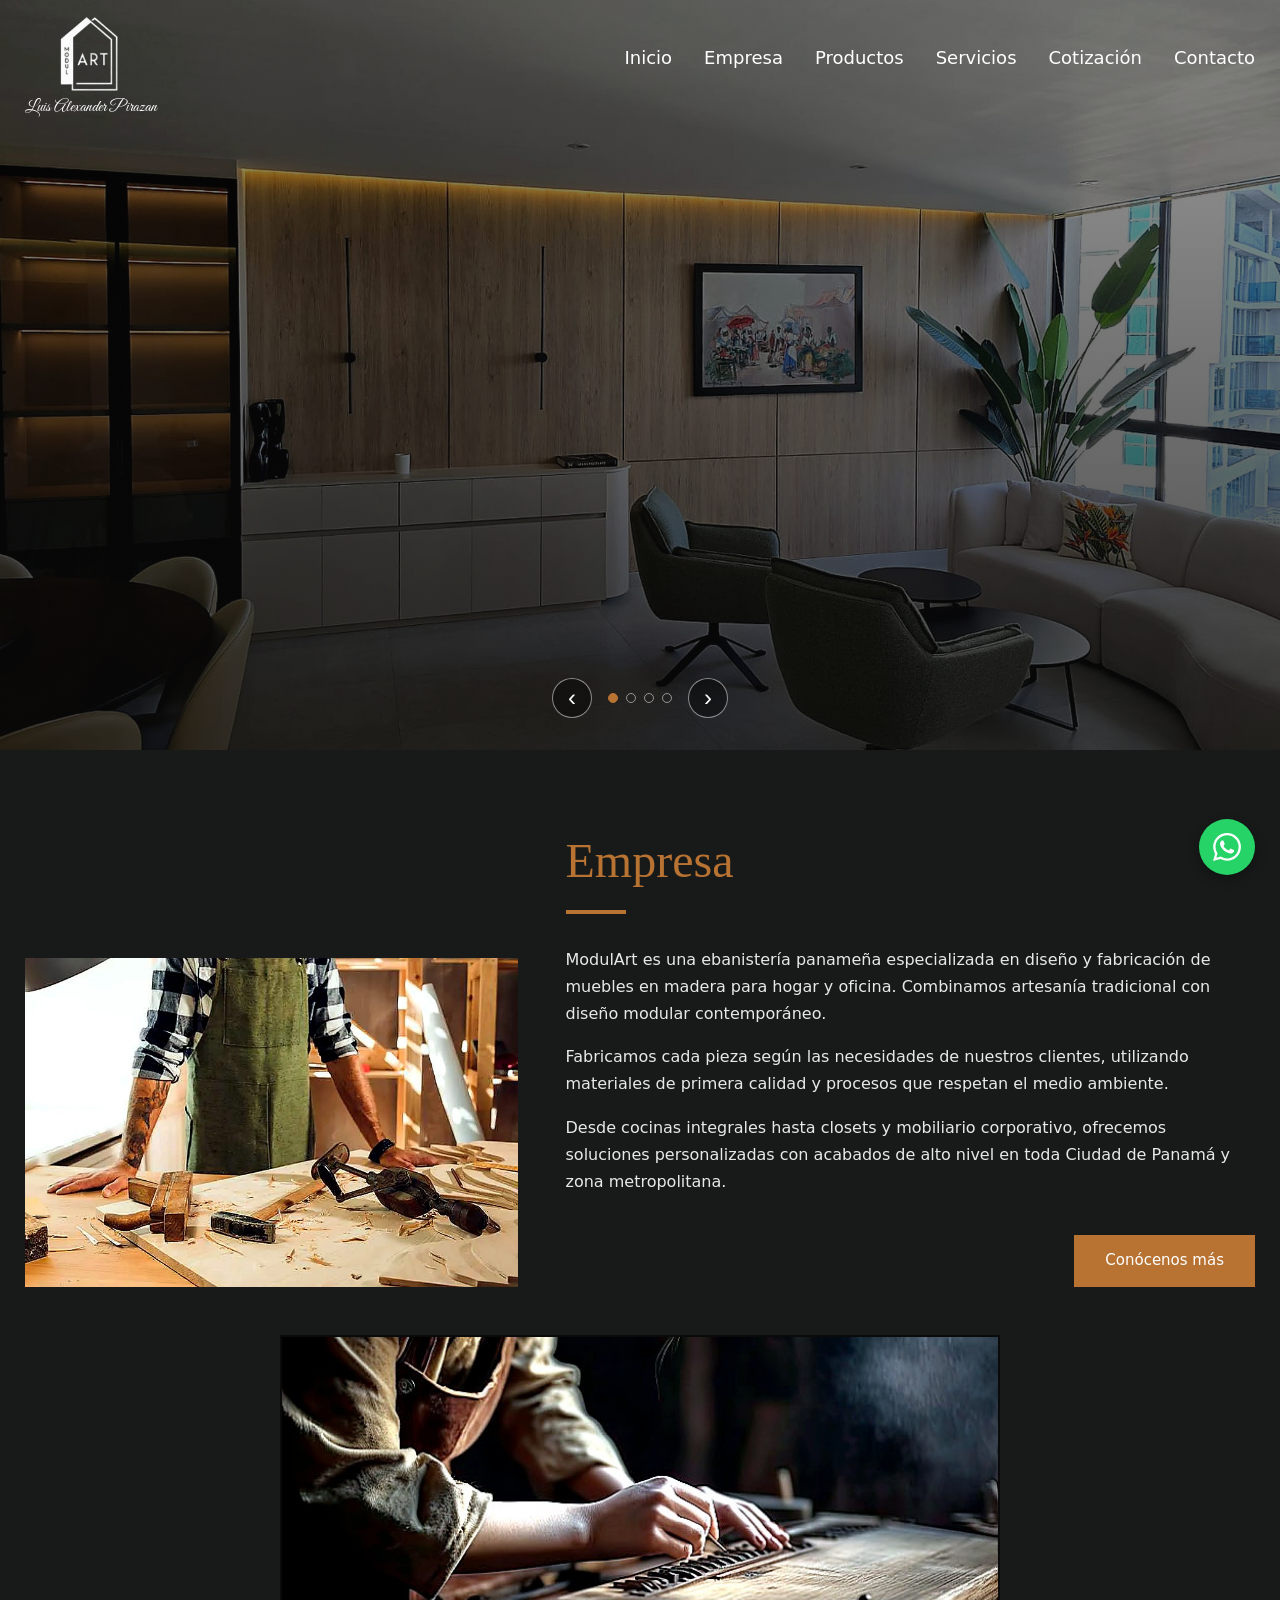
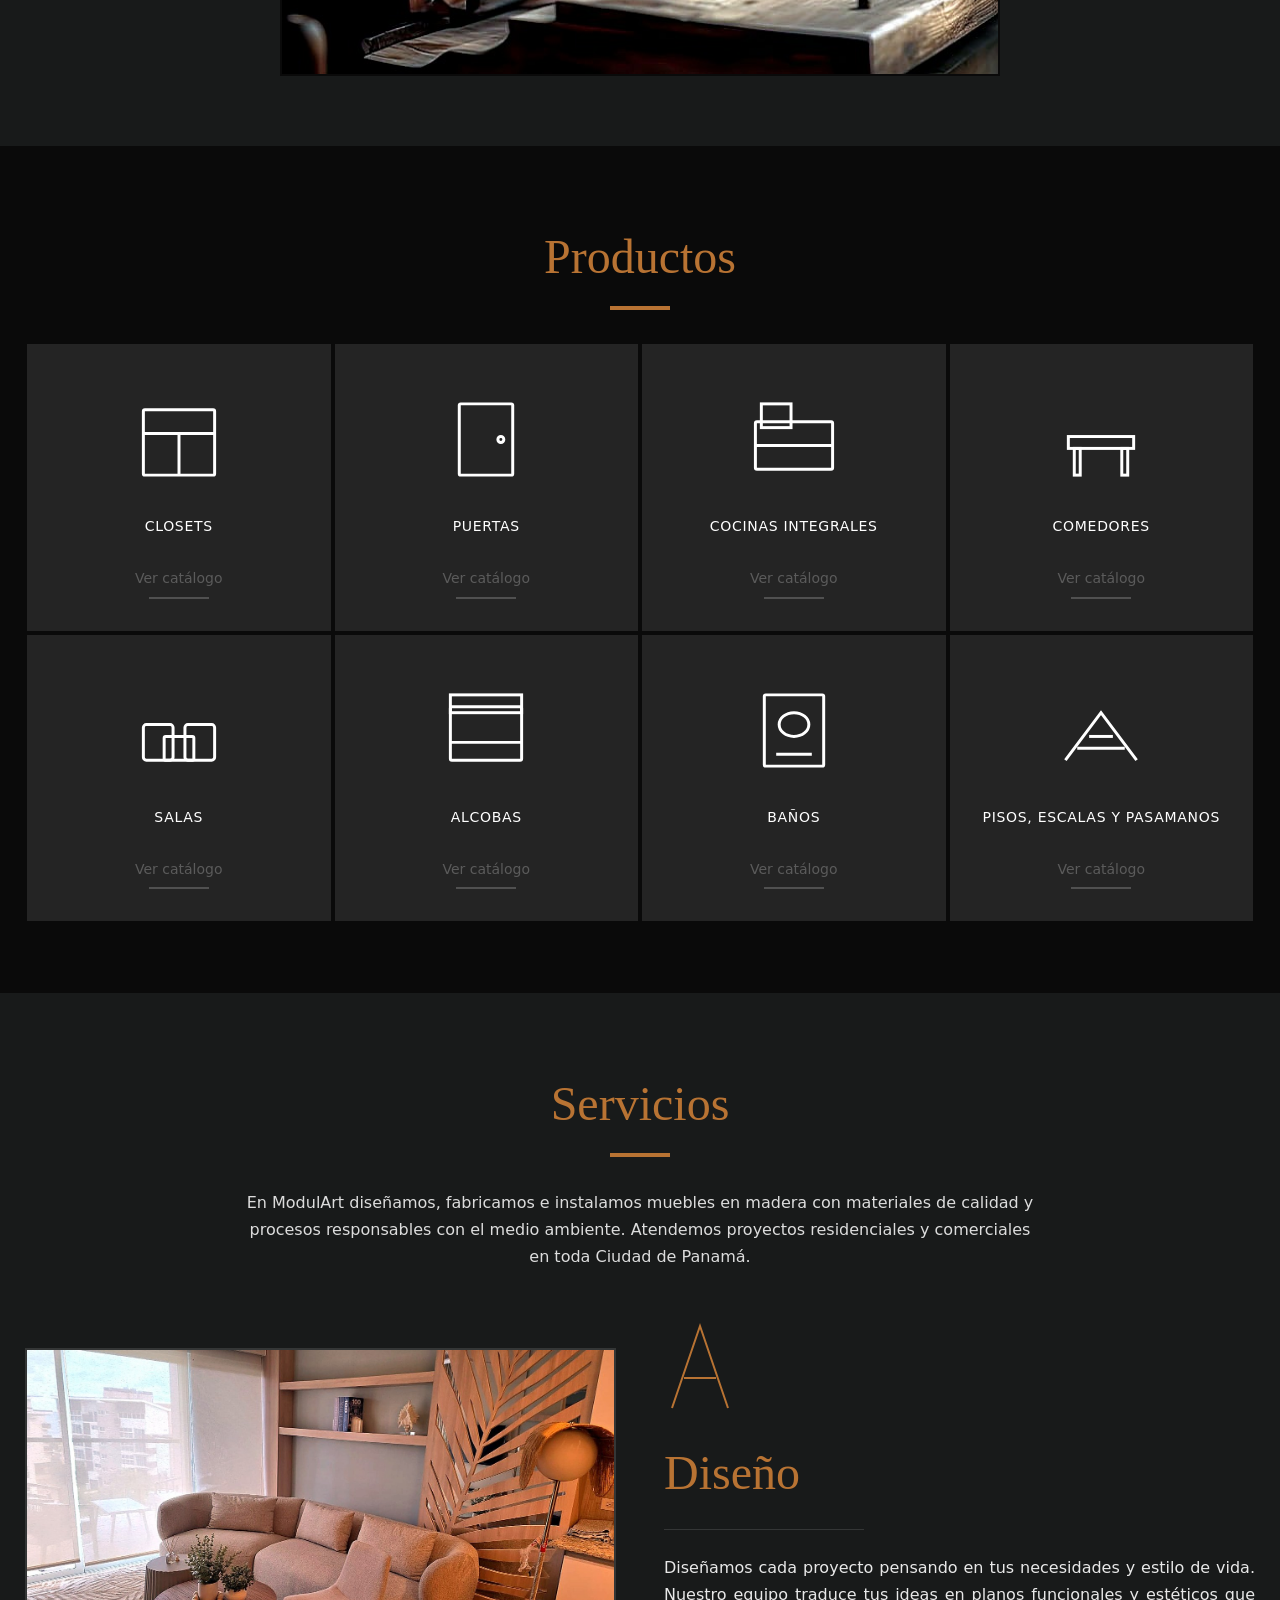
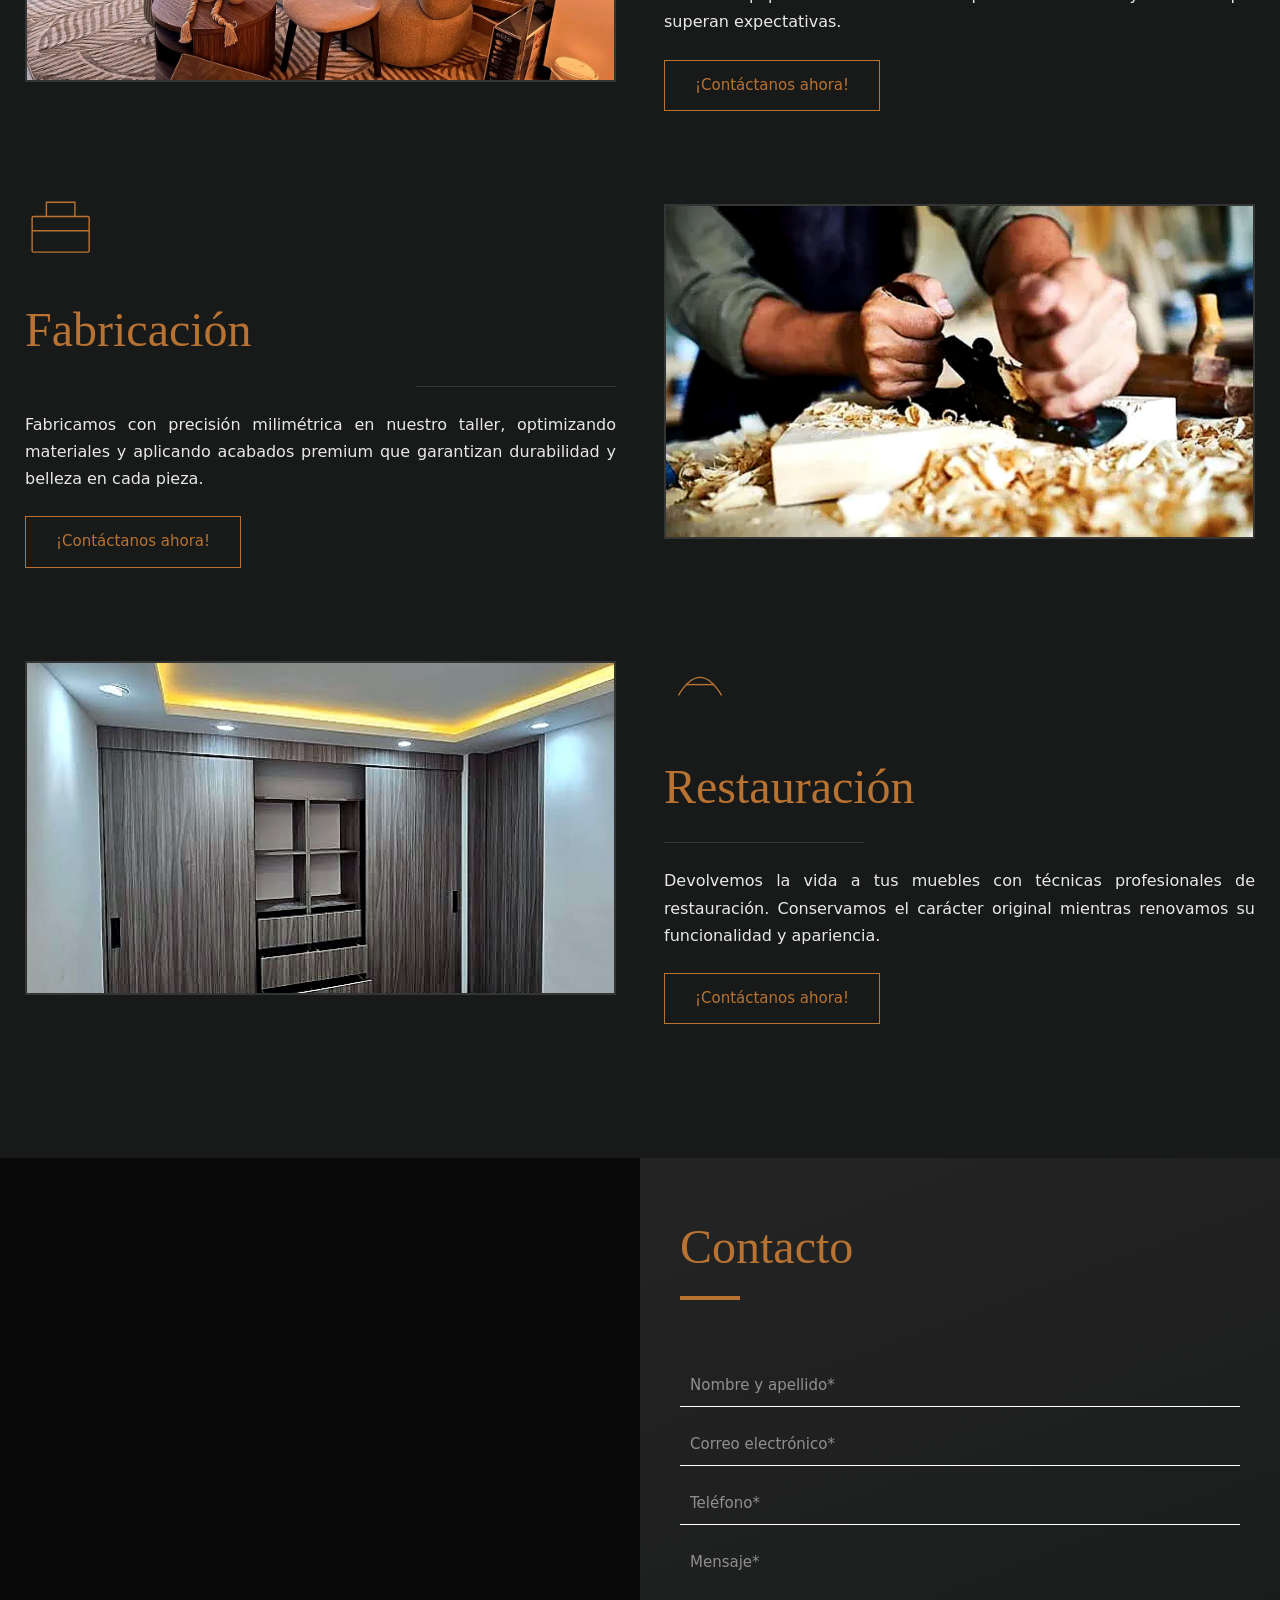
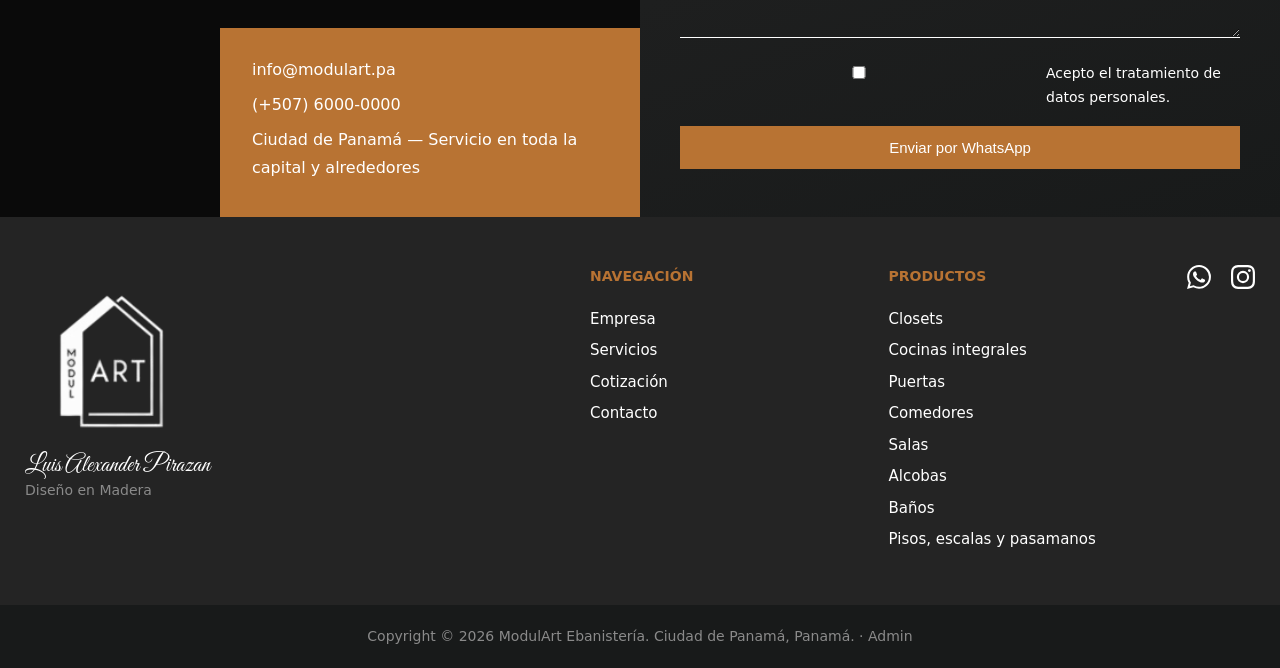
<file: index.html>
<!DOCTYPE html>
<html lang="es">
<head>
  <meta charset="UTF-8">
  <meta name="viewport" content="width=device-width, initial-scale=1.0, viewport-fit=cover">
  <meta name="description" content="ModulArt — Ebanistería y diseño en madera en Ciudad de Panamá. Cocinas, closets, muebles a medida. Servicio en toda la ciudad y alrededores.">
  <meta name="robots" content="index, follow">
  <meta property="og:title" content="ModulArt | Diseño en Madera — Panamá">
  <meta property="og:description" content="Ebanistería de alta calidad en Panamá. Diseño, fabricación e instalación de muebles en madera.">
  <meta property="og:type" content="website">
  <meta property="og:locale" content="es_PA">
  <meta property="og:url" content="https://modulart-yeqc.vercel.app/">
  <meta property="og:image" content="https://modulart-yeqc.vercel.app/public/images/og-image.png">
  <meta property="og:image:width" content="1200">
  <meta property="og:image:height" content="630">
  <meta property="og:image:alt" content="ModulArt — Diseño en Madera, ebanistería en Panamá">
  <meta name="twitter:card" content="summary_large_image">
  <meta name="twitter:title" content="ModulArt | Diseño en Madera — Panamá">
  <meta name="twitter:description" content="Ebanistería de alta calidad en Panamá. Diseño, fabricación e instalación de muebles en madera.">
  <meta name="twitter:image" content="https://modulart-yeqc.vercel.app/public/images/og-image.png">
  <title>ModulArt | Diseño en Madera — Ebanistería en Panamá</title>
  <link rel="icon" href="/public/images/logo.png" type="image/png">
  <link rel="preload" as="image" href="/public/images/hero/slide-1.jpg" fetchpriority="high">
  <link rel="stylesheet" href="/css/styles.css">
  <script type="application/ld+json">
  {
    "@context": "https://schema.org",
    "@type": "LocalBusiness",
    "name": "ModulArt",
    "description": "Ebanistería y diseño en madera en Ciudad de Panamá",
    "url": "https://modulart.pa",
    "image": "/public/images/logo.png",
    "address": {
      "@type": "PostalAddress",
      "addressLocality": "Ciudad de Panamá",
      "addressCountry": "PA"
    },
    "areaServed": "Ciudad de Panamá y alrededores",
    "priceRange": "$$"
  }
  </script>
</head>
<body>
  <a class="skip-link" href="#contenido">Ir al contenido</a>

  <header class="header" id="header">
    <div class="container header__inner">
      <a href="#" class="header__logo" aria-label="ModulArt inicio">
        <img src="/public/images/logo.png" alt="ModulArt — Diseño en Madera" width="140" height="140" decoding="async">
        <span class="logo-signature">Luis Alexander Pirazan</span>
      </a>
      <button class="header__toggle" id="menu-toggle" aria-label="Abrir menú" aria-expanded="false">
        <span></span><span></span><span></span>
      </button>
      <nav class="header__nav" id="main-nav" aria-label="Navegación principal">
        <ul>
          <li><a href="/">Inicio</a></li>
          <li><a href="#empresa">Empresa</a></li>
          <li><a href="#productos">Productos</a></li>
          <li><a href="#servicios">Servicios</a></li>
          <li><a href="/cotizacion">Cotización</a></li>
          <li><a href="#contacto">Contacto</a></li>
        </ul>
      </nav>
    </div>
  </header>

  <div class="nav-backdrop" id="nav-backdrop" aria-hidden="true"></div>

  <main id="contenido">
    <!-- Hero Slider -->
    <section class="hero" aria-label="Galería principal">
      <div class="hero__slider" id="hero-slider">
        <div class="hero__slide hero__slide--active">
          <img
            src="/public/images/hero/slide-1.jpg"
            alt="Sala moderna con panel de madera y aparador curvo"
            width="2400" height="1350"
            fetchpriority="high"
            decoding="async"
            sizes="100vw">
        </div>
        <div class="hero__slide">
          <img
            src="/public/images/hero/slide-2.jpg"
            alt="Sala moderna con estantería de madera e iluminación LED"
            width="2400" height="1350"
            loading="lazy"
            decoding="async"
            sizes="100vw">
        </div>
        <div class="hero__slide">
          <img
            src="/public/images/hero/slide-3.jpg"
            alt="Sala y cocina integradas con techo en listones de madera"
            width="2400" height="1350"
            loading="lazy"
            decoding="async"
            sizes="100vw">
        </div>
        <div class="hero__slide">
          <img
            src="/public/images/hero/slide-4.jpg"
            alt="Sala minimalista con panel de madera y mueble TV flotante"
            width="2400" height="1350"
            loading="lazy"
            decoding="async"
            sizes="100vw">
        </div>
      </div>
      <div class="hero__overlay"></div>
      <div class="hero__controls" aria-label="Controles del carrusel">
        <button class="hero__arrow hero__arrow--prev" id="hero-prev" aria-label="Anterior">&#8249;</button>
        <div class="hero__dots" id="hero-dots" role="tablist"></div>
        <button class="hero__arrow hero__arrow--next" id="hero-next" aria-label="Siguiente">&#8250;</button>
      </div>
    </section>

    <!-- Empresa -->
    <section class="section" id="empresa">
      <div class="container">
        <div class="section__grid section__grid--empresa">
          <div class="section__media">
            <img
              src="/public/images/empresa/ebanisteria-taller.jpg?v=3"
              alt="Ebanistería artesanal en taller ModulArt"
              width="1200" height="800"
              loading="lazy"
              decoding="async">
          </div>
          <div class="section__text">
            <h2>Empresa</h2>
            <div class="section__divider"></div>
            <p>ModulArt es una ebanistería panameña especializada en diseño y fabricación de muebles en madera para hogar y oficina. Combinamos artesanía tradicional con diseño modular contemporáneo.</p>
            <p>Fabricamos cada pieza según las necesidades de nuestros clientes, utilizando materiales de primera calidad y procesos que respetan el medio ambiente.</p>
            <p>Desde cocinas integrales hasta closets y mobiliario corporativo, ofrecemos soluciones personalizadas con acabados de alto nivel en toda Ciudad de Panamá y zona metropolitana.</p>
            <a href="#contacto" class="btn btn--primary">Conócenos más</a>
          </div>
        </div>
        <div class="section__secondary-img">
          <img
            src="/public/images/empresa/ebanisteria-artesanos.jpg?v=3"
            alt="Artesanos trabajando madera a mano en ModulArt"
            width="1400" height="660"
            loading="lazy"
            decoding="async">
        </div>
      </div>
    </section>

    <!-- Productos -->
    <section class="section section--dark" id="productos">
      <div class="container">
        <h2 class="section__title-center">Productos</h2>
        <div class="section__divider section__divider--center"></div>
        <div class="products-grid" id="products-grid">
          <a href="/productos/closets/" class="product-card">
            <div class="product-card__icon" aria-hidden="true">
              <svg viewBox="0 0 64 64" fill="none" stroke="currentColor" stroke-width="2"><rect x="8" y="12" width="48" height="44" rx="1"/><line x1="8" y1="28" x2="56" y2="28"/><line x1="32" y1="28" x2="32" y2="56"/></svg>
            </div>
            <h3>Closets</h3>
            <span class="product-card__link">Ver catálogo</span>
          </a>
          <a href="/productos/puertas/" class="product-card">
            <div class="product-card__icon" aria-hidden="true">
              <svg viewBox="0 0 64 64" fill="none" stroke="currentColor" stroke-width="2"><rect x="14" y="8" width="36" height="48" rx="1"/><circle cx="42" cy="32" r="2"/></svg>
            </div>
            <h3>Puertas</h3>
            <span class="product-card__link">Ver catálogo</span>
          </a>
          <a href="/productos/cocinas-integrales/" class="product-card">
            <div class="product-card__icon" aria-hidden="true">
              <svg viewBox="0 0 64 64" fill="none" stroke="currentColor" stroke-width="2"><rect x="6" y="20" width="52" height="32" rx="1"/><rect x="10" y="8" width="20" height="16"/><line x1="6" y1="36" x2="58" y2="36"/></svg>
            </div>
            <h3>Cocinas integrales</h3>
            <span class="product-card__link">Ver catálogo</span>
          </a>
          <a href="/productos/comedores/" class="product-card">
            <div class="product-card__icon" aria-hidden="true">
              <svg viewBox="0 0 64 64" fill="none" stroke="currentColor" stroke-width="2"><rect x="10" y="30" width="44" height="8"/><rect x="14" y="38" width="4" height="18"/><rect x="46" y="38" width="4" height="18"/></svg>
            </div>
            <h3>Comedores</h3>
            <span class="product-card__link">Ver catálogo</span>
          </a>
          <a href="/productos/salas/" class="product-card">
            <div class="product-card__icon" aria-hidden="true">
              <svg viewBox="0 0 64 64" fill="none" stroke="currentColor" stroke-width="2"><rect x="8" y="28" width="20" height="24" rx="2"/><rect x="36" y="28" width="20" height="24" rx="2"/><rect x="22" y="36" width="20" height="16" rx="1"/></svg>
            </div>
            <h3>Salas</h3>
            <span class="product-card__link">Ver catálogo</span>
          </a>
          <a href="/productos/alcobas/" class="product-card">
            <div class="product-card__icon" aria-hidden="true">
              <svg viewBox="0 0 64 64" fill="none" stroke="currentColor" stroke-width="2"><rect x="8" y="16" width="48" height="36" rx="1"/><rect x="8" y="8" width="48" height="12"/><line x1="8" y1="40" x2="56" y2="40"/></svg>
            </div>
            <h3>Alcobas</h3>
            <span class="product-card__link">Ver catálogo</span>
          </a>
          <a href="/productos/banos/" class="product-card">
            <div class="product-card__icon" aria-hidden="true">
              <svg viewBox="0 0 64 64" fill="none" stroke="currentColor" stroke-width="2"><rect x="12" y="8" width="40" height="48" rx="1"/><ellipse cx="32" cy="28" rx="10" ry="8"/><line x1="20" y1="48" x2="44" y2="48"/></svg>
            </div>
            <h3>Baños</h3>
            <span class="product-card__link">Ver catálogo</span>
          </a>
          <a href="/productos/pisos-escalas-pasamanos/" class="product-card">
            <div class="product-card__icon" aria-hidden="true">
              <svg viewBox="0 0 64 64" fill="none" stroke="currentColor" stroke-width="2"><path d="M8 52 L32 20 L56 52"/><line x1="16" y1="44" x2="48" y2="44"/><line x1="24" y1="36" x2="40" y2="36"/></svg>
            </div>
            <h3>Pisos, escalas y pasamanos</h3>
            <span class="product-card__link">Ver catálogo</span>
          </a>
        </div>
      </div>
    </section>

    <!-- Servicios -->
    <section class="section" id="servicios">
      <div class="container">
        <h2 class="section__title-center">Servicios</h2>
        <div class="section__divider section__divider--center"></div>
        <p class="section__intro">En ModulArt diseñamos, fabricamos e instalamos muebles en madera con materiales de calidad y procesos responsables con el medio ambiente. Atendemos proyectos residenciales y comerciales en toda Ciudad de Panamá.</p>

        <div class="service-block">
          <div class="service-block__img">
            <img src="/public/images/servicios/diseno.jpg" alt="Diseño de mobiliario en madera a medida" width="1400" height="788" loading="lazy" decoding="async">
          </div>
          <div class="service-block__content">
            <div class="service-block__icon" aria-hidden="true">
              <svg viewBox="0 0 72 98" fill="none" stroke="currentColor" stroke-width="2"><path d="M8 90 L36 8 L64 90"/><line x1="20" y1="60" x2="52" y2="60"/></svg>
            </div>
            <h2>Diseño</h2>
            <p>Diseñamos cada proyecto pensando en tus necesidades y estilo de vida. Nuestro equipo traduce tus ideas en planos funcionales y estéticos que superan expectativas.</p>
            <a href="#contacto" class="btn btn--outline">¡Contáctanos ahora!</a>
          </div>
        </div>

        <div class="service-block service-block--reverse">
          <div class="service-block__img">
            <img src="/public/images/servicios/fabricacion.jpg?v=3" alt="Fabricación artesanal con cepillo de mano en taller ModulArt" width="1400" height="788" loading="lazy" decoding="async">
          </div>
          <div class="service-block__content">
            <div class="service-block__icon" aria-hidden="true">
              <svg viewBox="0 0 101 101" fill="none" stroke="currentColor" stroke-width="2"><rect x="10" y="40" width="80" height="50" rx="2"/><path d="M30 40 L30 20 L70 20 L70 40"/><line x1="10" y1="60" x2="90" y2="60"/></svg>
            </div>
            <h2>Fabricación</h2>
            <p>Fabricamos con precisión milimétrica en nuestro taller, optimizando materiales y aplicando acabados premium que garantizan durabilidad y belleza en cada pieza.</p>
            <a href="#contacto" class="btn btn--outline">¡Contáctanos ahora!</a>
          </div>
        </div>

        <div class="service-block">
          <div class="service-block__img">
            <img src="/public/images/closets/closet-moderno-gris-corredizo.jpg" alt="Closet moderno en melamina gris con puertas corredizas" width="1400" height="788" loading="lazy" decoding="async">
          </div>
          <div class="service-block__content">
            <div class="service-block__icon" aria-hidden="true">
              <svg viewBox="0 0 100 100" fill="none" stroke="currentColor" stroke-width="2"><path d="M20 70 Q50 20 80 70"/><line x1="30" y1="55" x2="70" y2="55"/></svg>
            </div>
            <h2>Restauración</h2>
            <p>Devolvemos la vida a tus muebles con técnicas profesionales de restauración. Conservamos el carácter original mientras renovamos su funcionalidad y apariencia.</p>
            <a href="#contacto" class="btn btn--outline">¡Contáctanos ahora!</a>
          </div>
        </div>
      </div>
    </section>

    <!-- Contacto -->
    <section class="section section--contact" id="contacto">
      <div class="contact-grid">
        <div class="contact-map">
          <div class="contact-map__frame">
            <iframe
              title="Ubicación ModulArt en Ciudad de Panamá"
              src="https://www.google.com/maps/embed?pb=!1m18!1m12!1m3!1d112037.31598865428!2d-79.597095!3d8.982379!2m3!1f0!2f0!3f0!3m2!1i1024!2i768!4f13.1!3m3!1m2!1s0x8faca9a284c672c3%3A0x6f176da952ed1bc7!2sCiudad%20de%20Panam%C3%A1!5e0!3m2!1ses!2spa!4v1718120000000!5m2!1ses!2spa"
              loading="lazy"
              referrerpolicy="no-referrer-when-downgrade"
              allowfullscreen>
            </iframe>
          </div>
          <div class="contact-info-box">
            <p><a href="mailto:info@modulart.pa">info@modulart.pa</a></p>
            <p><a href="https://wa.me/50760000000">(+507) 6000-0000</a></p>
            <p><a href="https://maps.google.com/?q=Ciudad+de+Panama" target="_blank" rel="noopener noreferrer">Ciudad de Panamá — Servicio en toda la capital y alrededores</a></p>
          </div>
        </div>
        <div class="contact-form-wrap">
          <h2>Contacto</h2>
          <div class="section__divider"></div>
          <form class="contact-form" id="contact-form" novalidate>
            <div class="form-group">
              <input type="text" id="nombre" name="nombre" placeholder="Nombre y apellido*" required autocomplete="name">
            </div>
            <div class="form-group">
              <input type="email" id="email" name="email" placeholder="Correo electrónico*" required autocomplete="email">
            </div>
            <div class="form-group">
              <input type="tel" id="telefono" name="telefono" placeholder="Teléfono*" required autocomplete="tel">
            </div>
            <div class="form-group">
              <textarea id="mensaje" name="mensaje" placeholder="Mensaje*" rows="4" required></textarea>
            </div>
            <div class="form-group form-group--checkbox">
              <label>
                <input type="checkbox" name="privacidad" required>
                <span>Acepto el tratamiento de datos personales.</span>
              </label>
            </div>
            <button type="submit" class="btn btn--primary btn--full">Enviar por WhatsApp</button>
          </form>
        </div>
      </div>
    </section>
  </main>

  <footer class="footer">
    <div class="container footer__grid">
      <div class="footer__brand">
        <img src="/public/images/logo.png" alt="ModulArt" width="180" height="180" loading="lazy" decoding="async">
        <span class="logo-signature">Luis Alexander Pirazan</span>
        <p class="footer__tagline">Diseño en Madera</p>
      </div>
      <div class="footer__links">
        <h4>Navegación</h4>
        <ul>
          <li><a href="#empresa">Empresa</a></li>
          <li><a href="#servicios">Servicios</a></li>
          <li><a href="/cotizacion">Cotización</a></li>
          <li><a href="#contacto">Contacto</a></li>
        </ul>
      </div>
      <div class="footer__links">
        <h4>Productos</h4>
        <ul data-footer-products>
          <li><a href="/productos/closets/">Closets</a></li>
          <li><a href="/productos/cocinas-integrales/">Cocinas integrales</a></li>
          <li><a href="/productos/puertas/">Puertas</a></li>
          <li><a href="/productos/comedores/">Comedores</a></li>
          <li><a href="/productos/salas/">Salas</a></li>
          <li><a href="/productos/alcobas/">Alcobas</a></li>
          <li><a href="/productos/banos/">Baños</a></li>
          <li><a href="/productos/pisos-escalas-pasamanos/">Pisos, escalas y pasamanos</a></li>
        </ul>
      </div>
      <div class="footer__social">
        <a href="https://wa.me/50760000000" target="_blank" rel="noopener noreferrer" aria-label="WhatsApp">
          <svg width="24" height="24" viewBox="0 0 24 24" fill="currentColor"><path d="M17.472 14.382c-.297-.149-1.758-.867-2.03-.967-.273-.099-.471-.148-.67.15-.197.297-.767.966-.94 1.164-.173.199-.347.223-.644.075-.297-.15-1.255-.463-2.39-1.475-.883-.788-1.48-1.761-1.653-2.059-.173-.297-.018-.458.13-.606.134-.133.298-.347.446-.52.149-.174.198-.298.298-.497.099-.198.05-.371-.025-.52-.075-.149-.669-1.612-.916-2.207-.242-.579-.487-.5-.669-.51-.173-.008-.371-.01-.57-.01-.198 0-.52.074-.792.372-.272.297-1.04 1.016-1.04 2.479 0 1.462 1.065 2.875 1.213 3.074.149.198 2.096 3.2 5.077 4.487.709.306 1.262.489 1.694.625.712.227 1.36.195 1.871.118.571-.085 1.758-.719 2.006-1.413.248-.694.248-1.289.173-1.413-.074-.124-.272-.198-.57-.347m-5.421 7.403h-.004a9.87 9.87 0 01-5.031-1.378l-.361-.214-3.741.982.998-3.648-.235-.374a9.86 9.86 0 01-1.51-5.26c.001-5.45 4.436-9.884 9.888-9.884 2.64 0 5.122 1.03 6.988 2.898a9.825 9.825 0 012.893 6.994c-.003 5.45-4.435 9.884-9.885 9.884m8.413-18.297A11.815 11.815 0 0012.05 0C5.495 0 .16 5.335.157 11.892c0 2.096.547 4.142 1.588 5.945L.057 24l6.305-1.654a11.882 11.882 0 005.683 1.448h.005c6.554 0 11.89-5.335 11.893-11.893a11.821 11.821 0 00-3.48-8.413z"/></svg>
        </a>
        <a href="https://instagram.com/modulart.pa" target="_blank" rel="noopener noreferrer" aria-label="Instagram">
          <svg width="24" height="24" viewBox="0 0 24 24" fill="currentColor"><path d="M12 2.163c3.204 0 3.584.012 4.85.07 3.252.148 4.771 1.691 4.919 4.919.058 1.265.069 1.645.069 4.849 0 3.205-.012 3.584-.069 4.849-.149 3.225-1.664 4.771-4.919 4.919-1.266.058-1.644.07-4.85.07-3.204 0-3.584-.012-4.849-.07-3.26-.149-4.771-1.699-4.919-4.92-.058-1.265-.07-1.644-.07-4.849 0-3.204.013-3.583.07-4.849.149-3.227 1.664-4.771 4.919-4.919 1.266-.057 1.645-.069 4.849-.069zM12 0C8.741 0 8.333.014 7.053.072 2.695.272.273 2.69.073 7.052.014 8.333 0 8.741 0 12c0 3.259.014 3.668.072 4.948.2 4.358 2.618 6.78 6.98 6.98C8.333 23.986 8.741 24 12 24c3.259 0 3.668-.014 4.948-.072 4.354-.2 6.782-2.618 6.979-6.98.059-1.28.073-1.689.073-4.948 0-3.259-.014-3.667-.072-4.947-.196-4.354-2.617-6.78-6.979-6.98C15.668.014 15.259 0 12 0zm0 5.838a6.162 6.162 0 100 12.324 6.162 6.162 0 000-12.324zM12 16a4 4 0 110-8 4 4 0 010 8zm6.406-11.845a1.44 1.44 0 100 2.881 1.44 1.44 0 000-2.881z"/></svg>
        </a>
      </div>
    </div>
    <div class="footer__bottom">
      <p>Copyright © 2026 ModulArt Ebanistería. Ciudad de Panamá, Panamá. · <a href="/admin/">Admin</a></p>
    </div>
  </footer>

  <a href="https://wa.me/50760000000" class="whatsapp-float" target="_blank" rel="noopener noreferrer" aria-label="Contactar por WhatsApp">
    <svg width="28" height="28" viewBox="0 0 24 24" fill="currentColor"><path d="M17.472 14.382c-.297-.149-1.758-.867-2.03-.967-.273-.099-.471-.148-.67.15-.197.297-.767.966-.94 1.164-.173.199-.347.223-.644.075-.297-.15-1.255-.463-2.39-1.475-.883-.788-1.48-1.761-1.653-2.059-.173-.297-.018-.458.13-.606.134-.133.298-.347.446-.52.149-.174.198-.298.298-.497.099-.198.05-.371-.025-.52-.075-.149-.669-1.612-.916-2.207-.242-.579-.487-.5-.669-.51-.173-.008-.371-.01-.57-.01-.198 0-.52.074-.792.372-.272.297-1.04 1.016-1.04 2.479 0 1.462 1.065 2.875 1.213 3.074.149.198 2.096 3.2 5.077 4.487.709.306 1.262.489 1.694.625.712.227 1.36.195 1.871.118.571-.085 1.758-.719 2.006-1.413.248-.694.248-1.289.173-1.413-.074-.124-.272-.198-.57-.347m-5.421 7.403h-.004a9.87 9.87 0 01-5.031-1.378l-.361-.214-3.741.982.998-3.648-.235-.374a9.86 9.86 0 01-1.51-5.26c.001-5.45 4.436-9.884 9.888-9.884 2.64 0 5.122 1.03 6.988 2.898a9.825 9.825 0 012.893 6.994c-.003 5.45-4.435 9.884-9.885 9.884m8.413-18.297A11.815 11.815 0 0012.05 0C5.495 0 .16 5.335.157 11.892c0 2.096.547 4.142 1.588 5.945L.057 24l6.305-1.654a11.882 11.882 0 005.683 1.448h.005c6.554 0 11.89-5.335 11.893-11.893a11.821 11.821 0 00-3.48-8.413z"/></svg>
  </a>

  <script src="/js/products-data.js"></script>
  <script src="/js/catalog-api.js"></script>
  <script src="/js/main.js" defer></script>
</body>
</html>
</file>
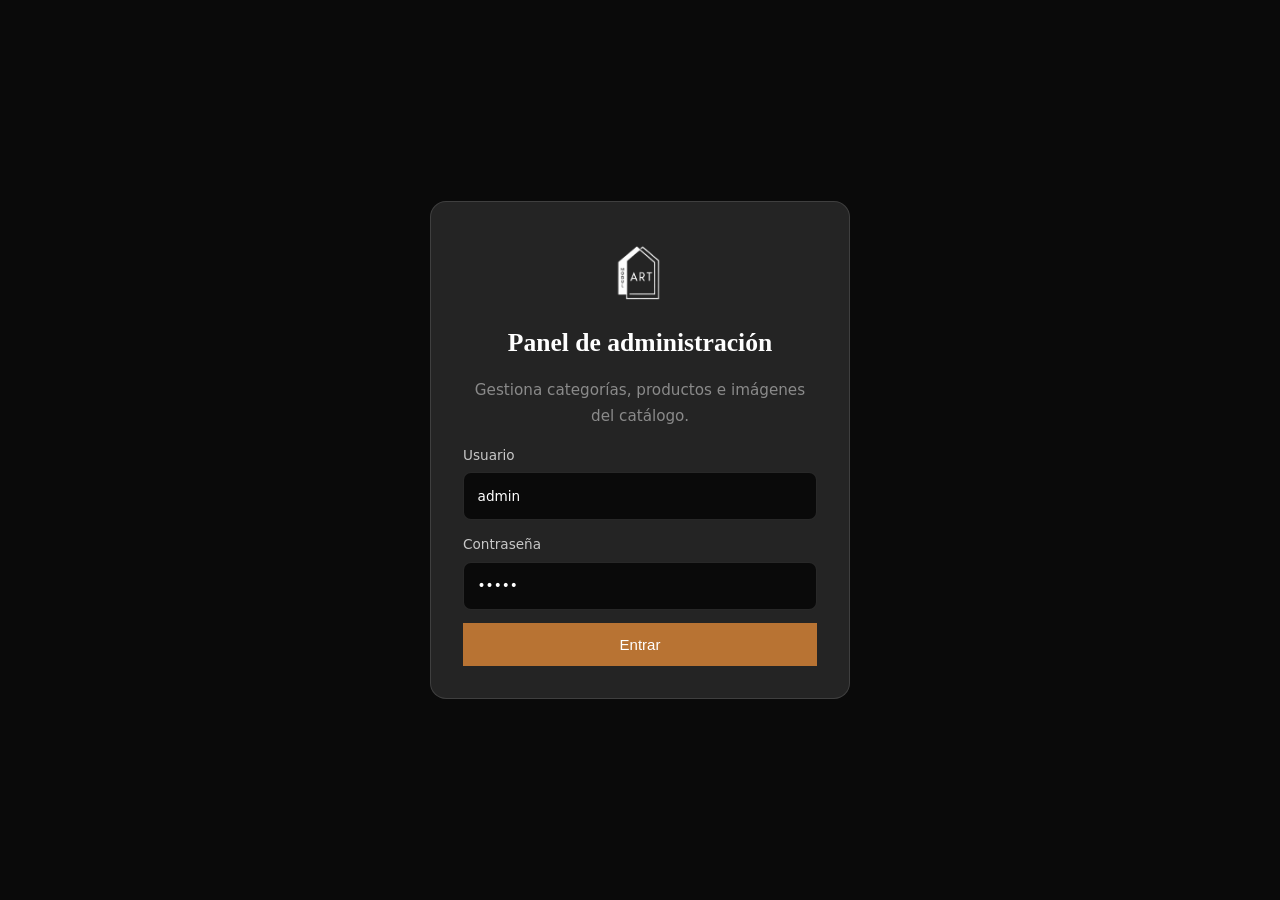
<file: admin/index.html>
<!DOCTYPE html>
<html lang="es">
<head>
  <meta charset="UTF-8" />
  <meta name="viewport" content="width=device-width, initial-scale=1.0" />
  <meta name="robots" content="noindex, nofollow" />
  <title>Administración | ModulArt</title>
  <link rel="icon" href="/public/images/logo.png" type="image/png" />
  <link rel="stylesheet" href="/css/styles.css" />
  <link rel="stylesheet" href="/css/admin.css" />
</head>
<body class="admin-body">
  <section id="login-view" class="admin-login">
    <form id="login-form" class="admin-login__card">
      <img src="/public/images/logo.png" alt="ModulArt" width="72" height="72" />
      <h1>Panel de administración</h1>
      <p>Gestiona categorías, productos e imágenes del catálogo.</p>
      <label>
        Usuario
        <input id="login-user" type="text" autocomplete="username" value="admin" required />
      </label>
      <label>
        Contraseña
        <input id="login-pass" type="password" autocomplete="current-password" value="admin" required />
      </label>
      <p id="login-error" class="admin-error" hidden></p>
      <button type="submit" class="btn btn--primary">Entrar</button>
    </form>
  </section>

  <div id="app-view" class="admin-shell" hidden>
    <aside class="admin-side">
      <a href="/" class="admin-side__brand">
        <img src="/public/images/logo.png" alt="" width="40" height="40" />
        ModulArt
      </a>
      <nav>
        <button type="button" class="admin-nav is-active" data-view="products">Productos</button>
        <button type="button" class="admin-nav" data-view="categories">Categorías</button>
        <button type="button" class="admin-nav" data-view="quotes">Cotizaciones</button>
      </nav>
      <button type="button" id="logout-btn" class="admin-side__out">Cerrar sesión</button>
    </aside>

    <main class="admin-main">
      <header class="admin-top">
        <div>
          <h2 id="view-title">Productos</h2>
          <p id="view-sub">Crea, edita y elimina piezas del catálogo. Sube fotos nuevas.</p>
        </div>
        <button type="button" id="primary-action" class="btn btn--primary">Nuevo producto</button>
      </header>
      <p id="app-error" class="admin-error" hidden></p>
      <section id="view-products"></section>
      <section id="view-categories" hidden></section>
      <section id="view-quotes" hidden></section>
    </main>
  </div>

  <div id="modal" class="admin-modal" hidden>
    <div class="admin-modal__backdrop" data-close-modal></div>
    <div class="admin-modal__box" role="dialog" aria-modal="true">
      <div class="admin-modal__head">
        <h3 id="modal-title">Nuevo</h3>
        <button type="button" class="admin-modal__x" data-close-modal aria-label="Cerrar">&times;</button>
      </div>
      <form id="modal-form" class="admin-form"></form>
    </div>
  </div>

  <script src="/js/admin.js"></script>
</body>
</html>
</file>
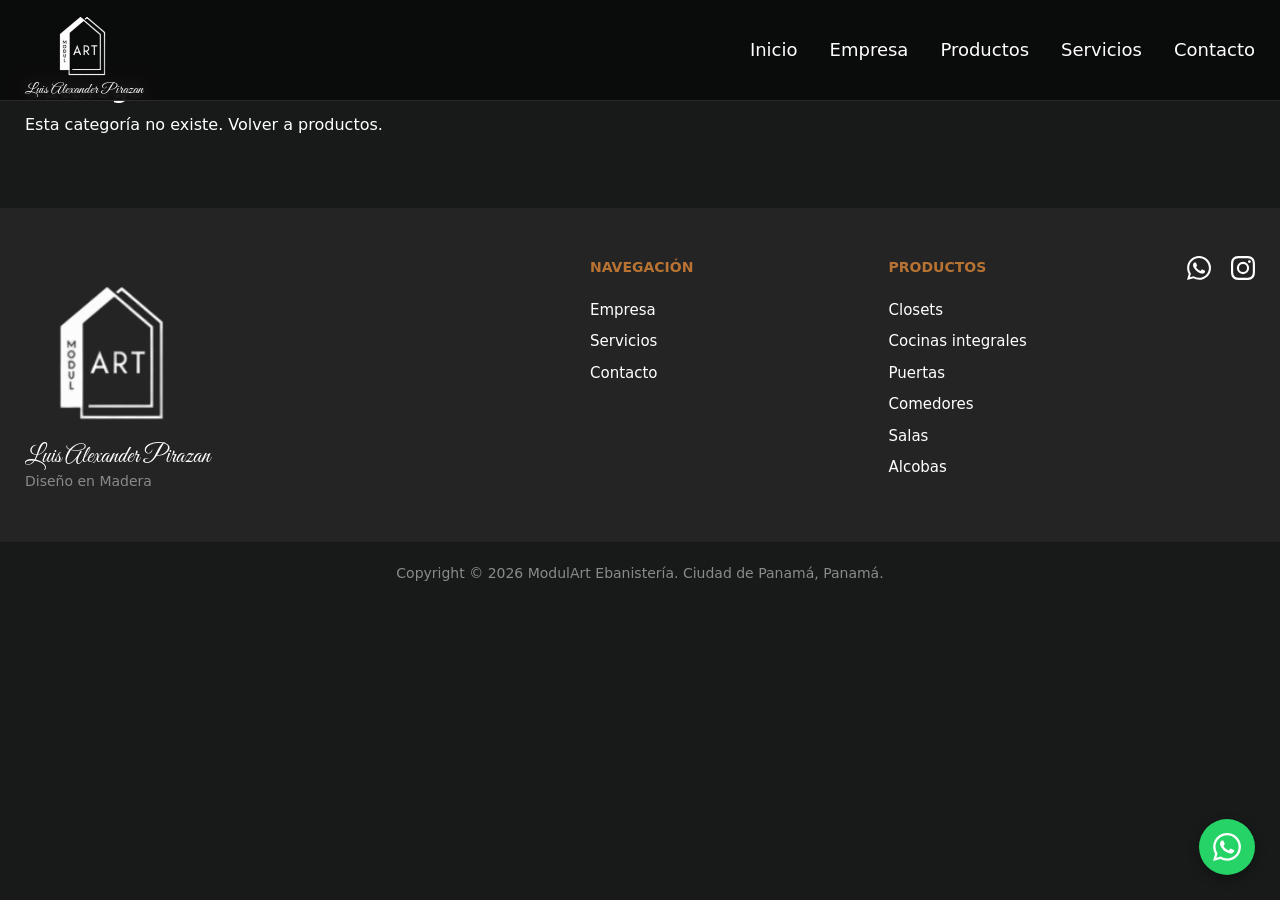
<file: productos/alcobas/index.html>
<!DOCTYPE html>
<html lang="es">
<head>
  <meta charset="UTF-8">
  <meta name="viewport" content="width=device-width, initial-scale=1.0">
  <meta name="description" content="Producto ModulArt — Ebanistería y diseño en madera en Ciudad de Panamá.">
  <meta name="robots" content="index, follow">
  <meta property="og:type" content="website">
  <meta property="og:locale" content="es_PA">
  <title>Producto | ModulArt — Diseño en Madera</title>
  <link rel="icon" href="/public/images/logo.png" type="image/png">
  <link rel="stylesheet" href="/css/styles.css">
</head>
<body>
  <a class="skip-link" href="#contenido">Ir al contenido</a>

  <header class="header header--solid" id="header">
    <div class="container header__inner">
      <a href="/" class="header__logo" aria-label="ModulArt inicio">
        <img src="/public/images/logo.png" alt="ModulArt — Diseño en Madera" width="140" height="140" decoding="async">
        <span class="logo-signature">Luis Alexander Pirazan</span>
      </a>
      <button class="header__toggle" id="menu-toggle" aria-label="Abrir menú" aria-expanded="false">
        <span></span><span></span><span></span>
      </button>
      <nav class="header__nav" id="main-nav" aria-label="Navegación principal">
        <ul>
          <li><a href="/">Inicio</a></li>
          <li><a href="/#empresa">Empresa</a></li>
          <li><a href="/#productos">Productos</a></li>
          <li><a href="/#servicios">Servicios</a></li>
          <li><a href="/#contacto">Contacto</a></li>
        </ul>
      </nav>
    </div>
  </header>

  <div class="nav-backdrop" id="nav-backdrop" aria-hidden="true"></div>

  <main id="contenido">
    <div id="product-root"></div>
  </main>

  <footer class="footer">
    <div class="container footer__grid">
      <div class="footer__brand">
        <img src="/public/images/logo.png" alt="ModulArt" width="180" height="180" loading="lazy" decoding="async">
          <span class="logo-signature">Luis Alexander Pirazan</span>
        <p class="footer__tagline">Diseño en Madera</p>
      </div>
      <div class="footer__links">
        <h4>Navegación</h4>
        <ul>
          <li><a href="/#empresa">Empresa</a></li>
          <li><a href="/#servicios">Servicios</a></li>
          <li><a href="/#contacto">Contacto</a></li>
        </ul>
      </div>
      <div class="footer__links">
        <h4>Productos</h4>
        <ul>
          <li><a href="/productos/closets/">Closets</a></li>
          <li><a href="/productos/cocinas-integrales/">Cocinas integrales</a></li>
          <li><a href="/productos/puertas/">Puertas</a></li>
          <li><a href="/productos/comedores/">Comedores</a></li>
          <li><a href="/productos/salas/">Salas</a></li>
          <li><a href="/productos/alcobas/">Alcobas</a></li>
        </ul>
      </div>
      <div class="footer__social">
        <a href="https://wa.me/50760000000" target="_blank" rel="noopener noreferrer" aria-label="WhatsApp">
          <svg width="24" height="24" viewBox="0 0 24 24" fill="currentColor"><path d="M17.472 14.382c-.297-.149-1.758-.867-2.03-.967-.273-.099-.471-.148-.67.15-.197.297-.767.966-.94 1.164-.173.199-.347.223-.644.075-.297-.15-1.255-.463-2.39-1.475-.883-.788-1.48-1.761-1.653-2.059-.173-.297-.018-.458.13-.606.134-.133.298-.347.446-.52.149-.174.198-.298.298-.497.099-.198.05-.371-.025-.52-.075-.149-.669-1.612-.916-2.207-.242-.579-.487-.5-.669-.51-.173-.008-.371-.01-.57-.01-.198 0-.52.074-.792.372-.272.297-1.04 1.016-1.04 2.479 0 1.462 1.065 2.875 1.213 3.074.149.198 2.096 3.2 5.077 4.487.709.306 1.262.489 1.694.625.712.227 1.36.195 1.871.118.571-.085 1.758-.719 2.006-1.413.248-.694.248-1.289.173-1.413-.074-.124-.272-.198-.57-.347m-5.421 7.403h-.004a9.87 9.87 0 01-5.031-1.378l-.361-.214-3.741.982.998-3.648-.235-.374a9.86 9.86 0 01-1.51-5.26c.001-5.45 4.436-9.884 9.888-9.884 2.64 0 5.122 1.03 6.988 2.898a9.825 9.825 0 012.893 6.994c-.003 5.45-4.435 9.884-9.885 9.884m8.413-18.297A11.815 11.815 0 0012.05 0C5.495 0 .16 5.335.157 11.892c0 2.096.547 4.142 1.588 5.945L.057 24l6.305-1.654a11.882 11.882 0 005.683 1.448h.005c6.554 0 11.89-5.335 11.893-11.893a11.821 11.821 0 00-3.48-8.413z"/></svg>
        </a>
        <a href="https://instagram.com/modulart.pa" target="_blank" rel="noopener noreferrer" aria-label="Instagram">
          <svg width="24" height="24" viewBox="0 0 24 24" fill="currentColor"><path d="M12 2.163c3.204 0 3.584.012 4.85.07 3.252.148 4.771 1.691 4.919 4.919.058 1.265.069 1.645.069 4.849 0 3.205-.012 3.584-.069 4.849-.149 3.225-1.664 4.771-4.919 4.919-1.266.058-1.644.07-4.85.07-3.204 0-3.584-.012-4.849-.07-3.26-.149-4.771-1.699-4.919-4.92-.058-1.265-.07-1.644-.07-4.849 0-3.204.013-3.583.07-4.849.149-3.227 1.664-4.771 4.919-4.919 1.266-.057 1.645-.069 4.849-.069zM12 0C8.741 0 8.333.014 7.053.072 2.695.272.273 2.69.073 7.052.014 8.333 0 8.741 0 12c0 3.259.014 3.668.072 4.948.2 4.358 2.618 6.78 6.98 6.98C8.333 23.986 8.741 24 12 24c3.259 0 3.668-.014 4.948-.072 4.354-.2 6.782-2.618 6.979-6.98.059-1.28.073-1.689.073-4.948 0-3.259-.014-3.667-.072-4.947-.196-4.354-2.617-6.78-6.979-6.98C15.668.014 15.259 0 12 0zm0 5.838a6.162 6.162 0 100 12.324 6.162 6.162 0 000-12.324zM12 16a4 4 0 110-8 4 4 0 010 8zm6.406-11.845a1.44 1.44 0 100 2.881 1.44 1.44 0 000-2.881z"/></svg>
        </a>
      </div>
    </div>
    <div class="footer__bottom">
      <p>Copyright © 2026 ModulArt Ebanistería. Ciudad de Panamá, Panamá.</p>
    </div>
  </footer>

  <a href="https://wa.me/50760000000" class="whatsapp-float" target="_blank" rel="noopener noreferrer" aria-label="Contactar por WhatsApp">
    <svg width="28" height="28" viewBox="0 0 24 24" fill="currentColor"><path d="M17.472 14.382c-.297-.149-1.758-.867-2.03-.967-.273-.099-.471-.148-.67.15-.197.297-.767.966-.94 1.164-.173.199-.347.223-.644.075-.297-.15-1.255-.463-2.39-1.475-.883-.788-1.48-1.761-1.653-2.059-.173-.297-.018-.458.13-.606.134-.133.298-.347.446-.52.149-.174.198-.298.298-.497.099-.198.05-.371-.025-.52-.075-.149-.669-1.612-.916-2.207-.242-.579-.487-.5-.669-.51-.173-.008-.371-.01-.57-.01-.198 0-.52.074-.792.372-.272.297-1.04 1.016-1.04 2.479 0 1.462 1.065 2.875 1.213 3.074.149.198 2.096 3.2 5.077 4.487.709.306 1.262.489 1.694.625.712.227 1.36.195 1.871.118.571-.085 1.758-.719 2.006-1.413.248-.694.248-1.289.173-1.413-.074-.124-.272-.198-.57-.347m-5.421 7.403h-.004a9.87 9.87 0 01-5.031-1.378l-.361-.214-3.741.982.998-3.648-.235-.374a9.86 9.86 0 01-1.51-5.26c.001-5.45 4.436-9.884 9.888-9.884 2.64 0 5.122 1.03 6.988 2.898a9.825 9.825 0 012.893 6.994c-.003 5.45-4.435 9.884-9.885 9.884m8.413-18.297A11.815 11.815 0 0012.05 0C5.495 0 .16 5.335.157 11.892c0 2.096.547 4.142 1.588 5.945L.057 24l6.305-1.654a11.882 11.882 0 005.683 1.448h.005c6.554 0 11.89-5.335 11.893-11.893a11.821 11.821 0 00-3.48-8.413z"/></svg>
  </a>

  <script src="/js/products-data.js"></script>
  <script src="/js/product-page.js"></script>
</body>
</html>
</file>
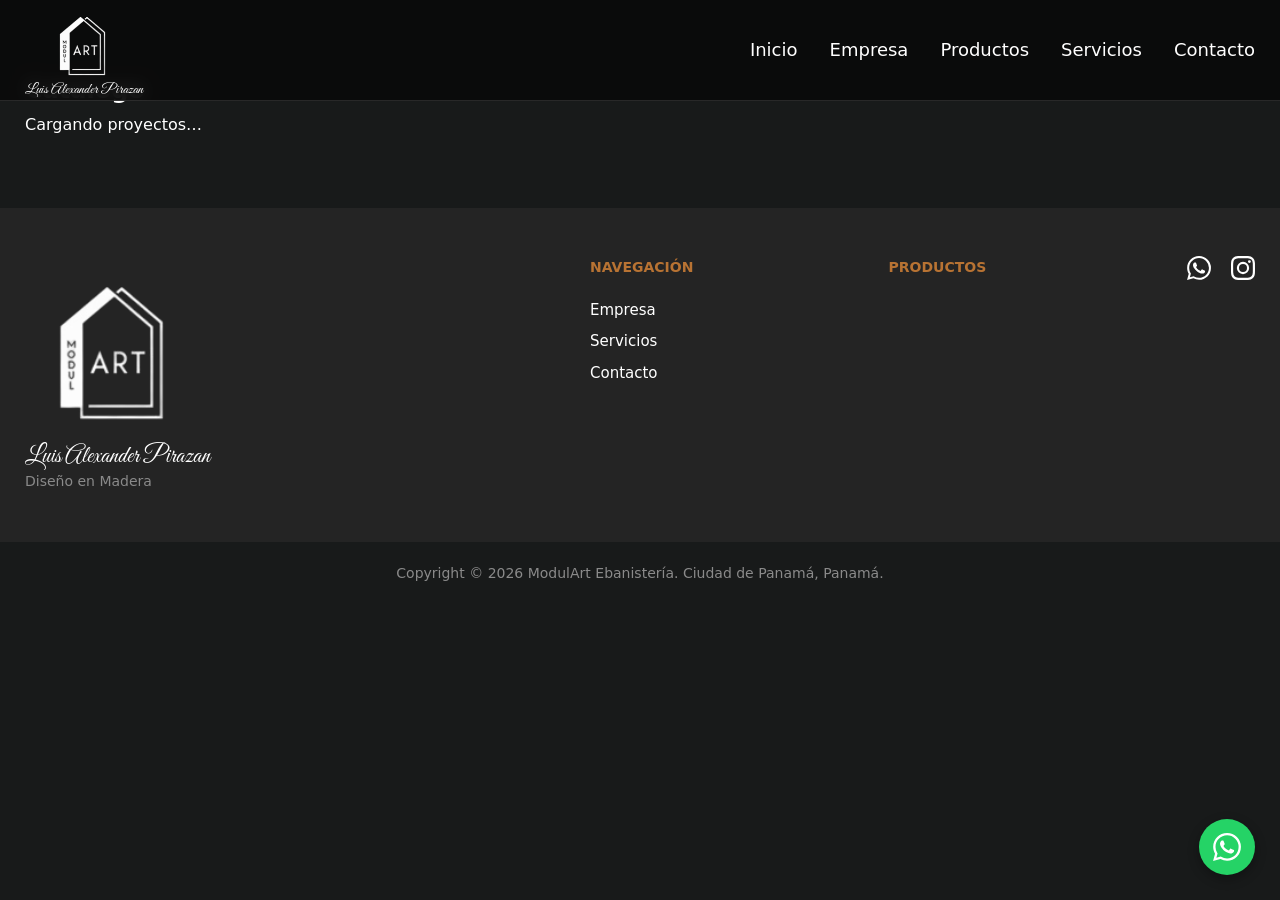
<file: productos/banos/index.html>
<!DOCTYPE html>
<html lang="es">
<head>
  <meta charset="UTF-8">
  <meta name="viewport" content="width=device-width, initial-scale=1.0">
  <meta name="description" content="Catálogo ModulArt — Ebanistería y diseño en madera en Ciudad de Panamá.">
  <meta name="robots" content="index, follow">
  <meta property="og:type" content="website">
  <meta property="og:locale" content="es_PA">
  <title>Catálogo | ModulArt — Diseño en Madera</title>
  <link rel="icon" href="/public/images/logo.png" type="image/png">
  <link rel="stylesheet" href="/css/styles.css">
</head>
<body>
  <a class="skip-link" href="#contenido">Ir al contenido</a>

  <header class="header header--solid" id="header">
    <div class="container header__inner">
      <a href="/" class="header__logo" aria-label="ModulArt inicio">
        <img src="/public/images/logo.png" alt="ModulArt — Diseño en Madera" width="140" height="140" decoding="async">
        <span class="logo-signature">Luis Alexander Pirazan</span>
      </a>
      <button class="header__toggle" id="menu-toggle" aria-label="Abrir menú" aria-expanded="false">
        <span></span><span></span><span></span>
      </button>
      <nav class="header__nav" id="main-nav" aria-label="Navegación principal">
        <ul>
          <li><a href="/">Inicio</a></li>
          <li><a href="/#empresa">Empresa</a></li>
          <li><a href="/#productos">Productos</a></li>
          <li><a href="/#servicios">Servicios</a></li>
          <li><a href="/#contacto">Contacto</a></li>
        </ul>
      </nav>
    </div>
  </header>

  <div class="nav-backdrop" id="nav-backdrop" aria-hidden="true"></div>

  <main id="contenido">
    <div id="product-root"></div>
  </main>

  <footer class="footer">
    <div class="container footer__grid">
      <div class="footer__brand">
        <img src="/public/images/logo.png" alt="ModulArt" width="180" height="180" loading="lazy" decoding="async">
          <span class="logo-signature">Luis Alexander Pirazan</span>
        <p class="footer__tagline">Diseño en Madera</p>
      </div>
      <div class="footer__links">
        <h4>Navegación</h4>
        <ul>
          <li><a href="/#empresa">Empresa</a></li>
          <li><a href="/#servicios">Servicios</a></li>
          <li><a href="/#contacto">Contacto</a></li>
        </ul>
      </div>
      <div class="footer__links">
        <h4>Productos</h4>
        <ul data-footer-products></ul>
      </div>
      <div class="footer__social">
        <a href="https://wa.me/50760000000" target="_blank" rel="noopener noreferrer" aria-label="WhatsApp">
          <svg width="24" height="24" viewBox="0 0 24 24" fill="currentColor"><path d="M17.472 14.382c-.297-.149-1.758-.867-2.03-.967-.273-.099-.471-.148-.67.15-.197.297-.767.966-.94 1.164-.173.199-.347.223-.644.075-.297-.15-1.255-.463-2.39-1.475-.883-.788-1.48-1.761-1.653-2.059-.173-.297-.018-.458.13-.606.134-.133.298-.347.446-.52.149-.174.198-.298.298-.497.099-.198.05-.371-.025-.52-.075-.149-.669-1.612-.916-2.207-.242-.579-.487-.5-.669-.51-.173-.008-.371-.01-.57-.01-.198 0-.52.074-.792.372-.272.297-1.04 1.016-1.04 2.479 0 1.462 1.065 2.875 1.213 3.074.149.198 2.096 3.2 5.077 4.487.709.306 1.262.489 1.694.625.712.227 1.36.195 1.871.118.571-.085 1.758-.719 2.006-1.413.248-.694.248-1.289.173-1.413-.074-.124-.272-.198-.57-.347m-5.421 7.403h-.004a9.87 9.87 0 01-5.031-1.378l-.361-.214-3.741.982.998-3.648-.235-.374a9.86 9.86 0 01-1.51-5.26c.001-5.45 4.436-9.884 9.888-9.884 2.64 0 5.122 1.03 6.988 2.898a9.825 9.825 0 012.893 6.994c-.003 5.45-4.435 9.884-9.885 9.884m8.413-18.297A11.815 11.815 0 0012.05 0C5.495 0 .16 5.335.157 11.892c0 2.096.547 4.142 1.588 5.945L.057 24l6.305-1.654a11.882 11.882 0 005.683 1.448h.005c6.554 0 11.89-5.335 11.893-11.893a11.821 11.821 0 00-3.48-8.413z"/></svg>
        </a>
        <a href="https://instagram.com/modulart.pa" target="_blank" rel="noopener noreferrer" aria-label="Instagram">
          <svg width="24" height="24" viewBox="0 0 24 24" fill="currentColor"><path d="M12 2.163c3.204 0 3.584.012 4.85.07 3.252.148 4.771 1.691 4.919 4.919.058 1.265.069 1.645.069 4.849 0 3.205-.012 3.584-.069 4.849-.149 3.225-1.664 4.771-4.919 4.919-1.266.058-1.644.07-4.85.07-3.204 0-3.584-.012-4.849-.07-3.26-.149-4.771-1.699-4.919-4.92-.058-1.265-.07-1.644-.07-4.849 0-3.204.013-3.583.07-4.849.149-3.227 1.664-4.771 4.919-4.919 1.266-.057 1.645-.069 4.849-.069zM12 0C8.741 0 8.333.014 7.053.072 2.695.272.273 2.69.073 7.052.014 8.333 0 8.741 0 12c0 3.259.014 3.668.072 4.948.2 4.358 2.618 6.78 6.98 6.98C8.333 23.986 8.741 24 12 24c3.259 0 3.668-.014 4.948-.072 4.354-.2 6.782-2.618 6.979-6.98.059-1.28.073-1.689.073-4.948 0-3.259-.014-3.667-.072-4.947-.196-4.354-2.617-6.78-6.979-6.98C15.668.014 15.259 0 12 0zm0 5.838a6.162 6.162 0 100 12.324 6.162 6.162 0 000-12.324zM12 16a4 4 0 110-8 4 4 0 010 8zm6.406-11.845a1.44 1.44 0 100 2.881 1.44 1.44 0 000-2.881z"/></svg>
        </a>
      </div>
    </div>
    <div class="footer__bottom">
      <p>Copyright © 2026 ModulArt Ebanistería. Ciudad de Panamá, Panamá.</p>
    </div>
  </footer>

  <a href="https://wa.me/50760000000" class="whatsapp-float" target="_blank" rel="noopener noreferrer" aria-label="Contactar por WhatsApp">
    <svg width="28" height="28" viewBox="0 0 24 24" fill="currentColor"><path d="M17.472 14.382c-.297-.149-1.758-.867-2.03-.967-.273-.099-.471-.148-.67.15-.197.297-.767.966-.94 1.164-.173.199-.347.223-.644.075-.297-.15-1.255-.463-2.39-1.475-.883-.788-1.48-1.761-1.653-2.059-.173-.297-.018-.458.13-.606.134-.133.298-.347.446-.52.149-.174.198-.298.298-.497.099-.198.05-.371-.025-.52-.075-.149-.669-1.612-.916-2.207-.242-.579-.487-.5-.669-.51-.173-.008-.371-.01-.57-.01-.198 0-.52.074-.792.372-.272.297-1.04 1.016-1.04 2.479 0 1.462 1.065 2.875 1.213 3.074.149.198 2.096 3.2 5.077 4.487.709.306 1.262.489 1.694.625.712.227 1.36.195 1.871.118.571-.085 1.758-.719 2.006-1.413.248-.694.248-1.289.173-1.413-.074-.124-.272-.198-.57-.347m-5.421 7.403h-.004a9.87 9.87 0 01-5.031-1.378l-.361-.214-3.741.982.998-3.648-.235-.374a9.86 9.86 0 01-1.51-5.26c.001-5.45 4.436-9.884 9.888-9.884 2.64 0 5.122 1.03 6.988 2.898a9.825 9.825 0 012.893 6.994c-.003 5.45-4.435 9.884-9.885 9.884m8.413-18.297A11.815 11.815 0 0012.05 0C5.495 0 .16 5.335.157 11.892c0 2.096.547 4.142 1.588 5.945L.057 24l6.305-1.654a11.882 11.882 0 005.683 1.448h.005c6.554 0 11.89-5.335 11.893-11.893a11.821 11.821 0 00-3.48-8.413z"/></svg>
  </a>

  <script src="/js/products-data.js"></script>
  <script src="/js/catalog-api.js"></script>
  <script src="/js/product-page.js"></script>
</body>
</html>
</file>
<file: css/styles.css>
/* ModulArt — Landing Page */
@import url('https://fonts.googleapis.com/css2?family=Great+Vibes&display=swap');

:root {
  --bg-dark: #0a0a0a;
  --bg-section: #181a1a;
  --bg-card: #242424;
  --accent: #b87333;
  --accent-hover: #d4924a;
  --silver: #c8c8c8;
  --text: #ffffff;
  --text-muted: #8a8a8a;
  --border: rgba(255, 255, 255, 0.12);
  --font-body: system-ui, -apple-system, "Segoe UI", Roboto, sans-serif;
  --font-heading: Georgia, "Times New Roman", serif;
  --font-signature: "Great Vibes", cursive;
  --header-h: 100px;
  --header-h-mobile: 72px;
  --mobile-header-offset: var(--header-h-mobile);
  --transition: 0.3s ease;
}

*, *::before, *::after { box-sizing: border-box; margin: 0; padding: 0; }

html {
  scroll-behavior: smooth;
  scroll-padding-top: var(--header-h);
  overflow-x: hidden;
}

body {
  font-family: var(--font-body);
  font-size: 16px;
  line-height: 1.7;
  color: var(--text);
  background: var(--bg-section);
  -webkit-font-smoothing: antialiased;
  overflow-x: hidden;
  width: 100%;
}

body.nav-open {
  overflow: hidden;
}

img { max-width: 100%; height: auto; display: block; }
a { color: inherit; text-decoration: none; transition: color var(--transition); }
ul { list-style: none; }

.skip-link {
  position: absolute;
  top: -100px;
  left: 1rem;
  background: var(--accent);
  color: var(--bg-dark);
  padding: 0.5rem 1rem;
  z-index: 9999;
}
.skip-link:focus { top: 1rem; }

.container {
  width: min(1230px, calc(100% - 2rem));
  margin-inline: auto;
  max-width: 100%;
}

/* Header */
.header {
  position: fixed;
  top: 0;
  left: 0;
  right: 0;
  z-index: 1000;
  background: transparent;
  backdrop-filter: none;
  -webkit-backdrop-filter: none;
  border-bottom: 1px solid transparent;
  transition: background var(--transition), backdrop-filter var(--transition), border-color var(--transition);
}

.header--solid {
  background: rgba(10, 10, 10, 0.92);
  backdrop-filter: blur(8px);
  -webkit-backdrop-filter: blur(8px);
  border-bottom-color: var(--border);
}

.header__inner {
  display: flex;
  align-items: center;
  justify-content: space-between;
  min-height: var(--header-h);
  gap: 1rem;
}

.header__logo {
  display: flex;
  flex-direction: column;
  align-items: center;
  text-align: center;
  flex-shrink: 0;
}

.header__logo img {
  width: 100px;
  height: auto;
  transition: width var(--transition);
}

.logo-signature {
  font-family: var(--font-signature);
  color: #ffffff;
  font-weight: 400;
  line-height: 1;
  white-space: nowrap;
}

.header__logo .logo-signature {
  font-size: 1.05rem;
  margin-top: -0.15rem;
}

.header--solid .header__logo img { width: 80px; }

.header--solid .header__logo .logo-signature {
  font-size: 0.95rem;
}

.header__toggle {
  display: none;
  flex-direction: column;
  justify-content: center;
  align-items: center;
  gap: 6px;
  flex-shrink: 0;
  width: 48px;
  height: 48px;
  background: rgba(255, 255, 255, 0.06);
  border: 1px solid var(--border);
  border-radius: 8px;
  cursor: pointer;
  padding: 0;
  z-index: 1001;
  transition: border-color var(--transition), background var(--transition);
}

.header__toggle:hover,
.header__toggle:focus-visible {
  border-color: var(--accent);
  background: rgba(184, 115, 51, 0.12);
  outline: none;
}

.header__toggle span {
  display: block;
  width: 22px;
  height: 2px;
  background: var(--text);
  transition: transform var(--transition), opacity var(--transition);
  transform-origin: center;
}

.header__toggle[aria-expanded="true"] span:nth-child(1) {
  transform: translateY(8px) rotate(45deg);
}

.header__toggle[aria-expanded="true"] span:nth-child(2) {
  opacity: 0;
}

.header__toggle[aria-expanded="true"] span:nth-child(3) {
  transform: translateY(-8px) rotate(-45deg);
}

.header__nav {
  display: flex;
  align-items: center;
  gap: 2rem;
}

.header__nav ul {
  display: flex;
  gap: 2rem;
}

.header__nav a {
  font-size: 18px;
  font-weight: 500;
  color: var(--text);
  position: relative;
}

.header__nav a:hover { color: var(--accent); }

.header__social {
  display: flex;
  gap: 1rem;
  margin-left: 1rem;
}

.header__social a { color: var(--text-muted); }
.header__social a:hover { color: var(--accent); }

/* Buttons */
.btn {
  display: inline-block;
  padding: 12px 30px;
  font-size: 15px;
  font-weight: 500;
  border: 1px solid transparent;
  cursor: pointer;
  transition: all var(--transition);
  text-align: center;
}

.btn--primary {
  background: var(--accent);
  border-color: var(--accent);
  color: var(--text);
}

.btn--primary:hover {
  background: var(--accent-hover);
  border-color: var(--accent-hover);
}

.btn--outline {
  background: transparent;
  border-color: var(--accent);
  color: var(--accent);
}

.btn--outline:hover {
  background: var(--accent);
  color: var(--bg-dark);
}

.btn--full { width: 100%; }

/* Hero */
.hero {
  position: relative;
  width: 100%;
  height: min(100vh, 750px);
  min-height: 420px;
  overflow: hidden;
  margin-top: 0;
}

.hero__slider {
  position: absolute;
  inset: 0;
}

.hero__slide {
  position: absolute;
  inset: 0;
  opacity: 0;
  transition: opacity 1s ease;
}

.hero__slide--active { opacity: 1; }

.hero__slide img {
  width: 100%;
  height: 100%;
  object-fit: cover;
  object-position: center;
}

.hero__overlay {
  position: absolute;
  inset: 0;
  background: linear-gradient(
    to bottom,
    rgba(10, 10, 10, 0.4) 0%,
    rgba(10, 10, 10, 0.75) 100%
  );
  z-index: 1;
}

.hero__content {
  position: relative;
  z-index: 2;
  height: 100%;
  display: flex;
  flex-direction: column;
  justify-content: center;
  padding-bottom: 4rem;
}

.hero__tagline {
  font-size: 13px;
  text-transform: uppercase;
  letter-spacing: 0.25em;
  color: var(--silver);
  margin-bottom: 0.75rem;
}

.hero h1 {
  font-family: var(--font-heading);
  font-size: clamp(2rem, 5vw, 3.2rem);
  font-weight: 700;
  line-height: 1.15;
  max-width: 700px;
  margin-bottom: 1rem;
}

.hero h1 span { color: var(--accent); }

.hero__desc {
  font-size: 1.1rem;
  color: rgba(255, 255, 255, 0.85);
  max-width: 520px;
  margin-bottom: 2rem;
}

.hero__actions { display: flex; flex-wrap: wrap; gap: 1rem; }

.hero__controls {
  position: absolute;
  bottom: 2rem;
  left: 50%;
  transform: translateX(-50%);
  z-index: 3;
  display: flex;
  align-items: center;
  gap: 1rem;
}

.hero__arrow {
  width: 40px;
  height: 40px;
  border-radius: 50%;
  border: 1px solid rgba(255, 255, 255, 0.5);
  background: rgba(0, 0, 0, 0.4);
  color: var(--text);
  font-size: 1.5rem;
  cursor: pointer;
  display: flex;
  align-items: center;
  justify-content: center;
  transition: var(--transition);
}

.hero__arrow:hover {
  border-color: var(--accent);
  color: var(--accent);
}

.hero__dots { display: flex; gap: 8px; }

.hero__dot {
  width: 10px;
  height: 10px;
  border-radius: 50%;
  border: 1px solid rgba(255, 255, 255, 0.5);
  background: transparent;
  cursor: pointer;
  padding: 0;
  transition: var(--transition);
}

.hero__dot--active,
.hero__dot:hover {
  background: var(--accent);
  border-color: var(--accent);
}

/* Sections */
.section {
  padding: 70px 0;
}

.section--dark { background: var(--bg-dark); }

.section h2 {
  font-family: var(--font-heading);
  font-size: clamp(2rem, 4vw, 3rem);
  font-weight: 400;
  color: var(--accent);
  margin-bottom: 0.5rem;
}

.section__title-center { text-align: center; }

.section__divider {
  width: 60px;
  height: 4px;
  background: var(--accent);
  margin-bottom: 2rem;
}

.section__divider--center { margin-inline: auto; }

.section__intro {
  text-align: center;
  max-width: 800px;
  margin: 0 auto 3rem;
  color: rgba(255, 255, 255, 0.85);
}

.section__text p {
  text-align: justify;
  margin-bottom: 1rem;
  color: rgba(255, 255, 255, 0.9);
}

.section__text .btn { margin-top: 1.5rem; float: right; }

.section__grid--empresa {
  display: grid;
  grid-template-columns: 5fr 7fr;
  gap: 3rem;
  align-items: end;
}

.section__secondary-img {
  display: flex;
  justify-content: center;
  margin-top: 3rem;
}

.section__secondary-img img {
  width: 100%;
  max-width: 720px;
  border: 2px solid var(--bg-dark);
  object-fit: cover;
  object-position: center;
}

/* Products */
.products-grid {
  display: grid;
  grid-template-columns: repeat(4, 1fr);
  gap: 0;
  margin-top: 2rem;
}

.product-card {
  background: var(--bg-card);
  border: 2px solid var(--bg-dark);
  padding: 3rem 1.5rem 2rem;
  text-align: center;
  transition: var(--transition);
  min-height: 260px;
  display: flex;
  flex-direction: column;
  align-items: center;
  justify-content: center;
}

.product-card:hover { background: #2a2a2a; }
.product-card:hover h3 { color: var(--accent); }
.product-card:hover .product-card__icon { color: var(--accent); }

.product-card--photo {
  padding: 0 0 1.5rem;
  justify-content: flex-start;
  overflow: hidden;
}

.product-card__media {
  width: 100%;
  height: 180px;
  overflow: hidden;
  background: #111;
  margin-bottom: 1.15rem;
}

.product-card__media img {
  width: 100%;
  height: 100%;
  object-fit: cover;
  transition: transform 0.4s ease;
}

.product-card--photo:hover .product-card__media img {
  transform: scale(1.04);
}

.product-card--photo h3,
.product-card--photo .product-card__count,
.product-card--photo .product-card__link {
  padding-left: 1.25rem;
  padding-right: 1.25rem;
}

.product-card__count {
  font-size: 12px;
  letter-spacing: 0.08em;
  text-transform: uppercase;
  color: var(--text-muted);
  margin-bottom: 0.75rem;
}

.product-card--soon {
  opacity: 0.82;
}

.products-grid[aria-busy="true"] {
  opacity: 0.72;
  pointer-events: none;
}

.product-card__icon {
  width: 100px;
  height: 95px;
  color: var(--text);
  margin-bottom: 1rem;
  transition: var(--transition);
}

.product-card__icon svg { width: 100%; height: 100%; }

.product-card h3 {
  font-size: 14px;
  font-weight: 400;
  text-transform: uppercase;
  letter-spacing: 0.05em;
  margin-bottom: 1rem;
  min-height: 48px;
  display: flex;
  align-items: center;
  justify-content: center;
  transition: var(--transition);
}

.product-card__link {
  font-size: 14px;
  color: rgba(255, 255, 255, 0.25);
  position: relative;
  padding-bottom: 8px;
  transition: var(--transition);
}

.product-card__link::after {
  content: "";
  position: absolute;
  bottom: 0;
  left: 50%;
  transform: translateX(-50%);
  width: 60px;
  height: 2px;
  background: rgba(255, 255, 255, 0.2);
  transition: var(--transition);
}

.product-card:hover .product-card__link { color: var(--accent); }
.product-card:hover .product-card__link::after { background: var(--accent); }

a.product-card { color: inherit; }

/* Product detail pages */
.product-hero {
  position: relative;
  height: min(55vh, 500px);
  min-height: 320px;
  margin-top: var(--header-h);
  overflow: hidden;
}

.product-hero__img {
  width: 100%;
  height: 100%;
  object-fit: cover;
  object-position: center;
}

.product-hero__img--empty {
  background: linear-gradient(135deg, #1a1510 0%, #2d2419 50%, #1a1510 100%);
}

.product-hero__overlay {
  position: absolute;
  inset: 0;
  background: linear-gradient(to bottom, rgba(10, 10, 10, 0.35), rgba(10, 10, 10, 0.85));
}

.product-hero__content {
  position: absolute;
  inset: 0;
  display: flex;
  flex-direction: column;
  justify-content: flex-end;
  padding-bottom: 2.5rem;
  z-index: 1;
}

.breadcrumb {
  display: flex;
  flex-wrap: wrap;
  align-items: center;
  gap: 0.5rem;
  font-size: 14px;
  color: var(--text-muted);
  margin-bottom: 1rem;
}

.breadcrumb a:hover { color: var(--accent); }
.breadcrumb span:last-child { color: var(--text); }

.product-hero h1 {
  font-family: var(--font-heading);
  font-size: clamp(2rem, 5vw, 3rem);
  font-weight: 400;
  color: var(--accent);
}

.product-hero__subtitle {
  font-size: 1rem;
  text-transform: uppercase;
  letter-spacing: 0.2em;
  color: var(--silver);
  margin-top: 0.5rem;
}

.product-intro {
  padding: 40px 0;
  background: var(--bg-section);
}

.product-intro__inner {
  display: flex;
  flex-wrap: wrap;
  align-items: center;
  justify-content: space-between;
  gap: 1.5rem;
}

.product-intro__inner p {
  flex: 1;
  min-width: 260px;
  max-width: 720px;
  color: rgba(255, 255, 255, 0.9);
  text-align: justify;
}

.product-intro__actions {
  display: flex;
  flex-wrap: wrap;
  gap: 0.75rem;
}

.product-catalog__header {
  margin-bottom: 2.5rem;
}

.product-catalog__header h2 {
  font-family: var(--font-heading);
  font-size: clamp(1.75rem, 4vw, 2.5rem);
  color: var(--accent);
}

.product-catalog__count {
  color: var(--text-muted);
  font-size: 15px;
  margin-top: 0.5rem;
}

.product-catalog__empty {
  color: var(--text-muted);
  font-size: 16px;
  max-width: 36rem;
  line-height: 1.6;
}

.catalog-grid {
  display: grid;
  grid-template-columns: repeat(3, 1fr);
  gap: 1.5rem;
}

.catalog-card {
  background: var(--bg-card);
  border: 2px solid var(--bg-section);
  cursor: pointer;
  transition: border-color var(--transition), transform var(--transition);
  outline: none;
}

.catalog-card:hover,
.catalog-card:focus-visible {
  border-color: var(--accent);
  transform: translateY(-4px);
}

.catalog-card__img-wrap {
  position: relative;
  overflow: hidden;
  aspect-ratio: 4 / 3;
}

.catalog-card__img-wrap img {
  width: 100%;
  height: 100%;
  object-fit: cover;
  object-position: center;
  transition: transform 0.5s ease;
}

@media (hover: hover) and (pointer: fine) {
  .catalog-card:hover .catalog-card__img-wrap img,
  .catalog-card:focus-visible .catalog-card__img-wrap img {
    transform: scale(1.06);
  }
}

.catalog-card__overlay {
  position: absolute;
  inset: 0;
  background: rgba(10, 10, 10, 0.55);
  display: flex;
  align-items: center;
  justify-content: center;
  opacity: 0;
  transition: opacity var(--transition);
}

.catalog-card:hover .catalog-card__overlay,
.catalog-card:focus-visible .catalog-card__overlay {
  opacity: 1;
}

.catalog-card__view {
  font-size: 13px;
  text-transform: uppercase;
  letter-spacing: 0.15em;
  color: var(--text);
  border: 1px solid var(--accent);
  padding: 0.6rem 1.2rem;
}

.catalog-card__body {
  padding: 1.25rem 1.25rem 1.5rem;
}

.catalog-card__body h3 {
  font-family: var(--font-heading);
  font-size: 1.15rem;
  color: var(--text);
  margin-bottom: 0.5rem;
  line-height: 1.3;
}

.catalog-card__body p {
  font-size: 14px;
  color: rgba(255, 255, 255, 0.75);
  line-height: 1.6;
  margin-bottom: 0.75rem;
}

.catalog-card__tag {
  display: inline-block;
  font-size: 12px;
  text-transform: uppercase;
  letter-spacing: 0.05em;
  color: var(--accent);
  border: 1px solid rgba(184, 115, 51, 0.4);
  padding: 0.25rem 0.6rem;
}

.catalog-lightbox {
  position: fixed;
  inset: 0;
  z-index: 10000;
  display: flex;
  align-items: center;
  justify-content: center;
  padding: 1rem;
}

.catalog-lightbox[hidden] { display: none; }

.catalog-lightbox__backdrop {
  position: absolute;
  inset: 0;
  background: rgba(0, 0, 0, 0.88);
}

.catalog-lightbox__dialog {
  position: relative;
  z-index: 1;
  background: var(--bg-card);
  border: 1px solid var(--border);
  max-width: 960px;
  width: 100%;
  max-height: 90vh;
  overflow-y: auto;
  display: grid;
  grid-template-columns: 1.2fr 1fr;
}

.catalog-lightbox__close {
  position: absolute;
  top: 0.75rem;
  right: 0.75rem;
  z-index: 2;
  width: 40px;
  height: 40px;
  border: none;
  background: rgba(0, 0, 0, 0.6);
  color: var(--text);
  font-size: 1.75rem;
  line-height: 1;
  cursor: pointer;
  transition: color var(--transition);
}

.catalog-lightbox__close:hover { color: var(--accent); }

.catalog-lightbox__img {
  width: 100%;
  height: 100%;
  min-height: 280px;
  object-fit: cover;
}

.catalog-lightbox__info {
  padding: 2rem 1.75rem;
  display: flex;
  flex-direction: column;
  gap: 0.75rem;
}

.catalog-lightbox__info h3 {
  font-family: var(--font-heading);
  font-size: 1.5rem;
  color: var(--accent);
  padding-right: 2rem;
}

.catalog-lightbox__info p {
  color: rgba(255, 255, 255, 0.85);
  line-height: 1.7;
  flex: 1;
}

.catalog-lightbox__info .btn { margin-top: auto; align-self: flex-start; }

.product-related__grid {
  display: grid;
  grid-template-columns: repeat(4, 1fr);
  gap: 1rem;
  margin-top: 1rem;
}

.product-related__link {
  display: block;
  background: var(--bg-card);
  border: 2px solid var(--bg-section);
  padding: 1.5rem 1rem;
  text-align: center;
  font-size: 14px;
  text-transform: uppercase;
  letter-spacing: 0.05em;
  transition: var(--transition);
}

.product-related__link:hover {
  color: var(--accent);
  border-color: var(--accent);
}

/* Services — desktop: imagen + texto en 2 columnas alternadas */
.service-block {
  display: grid;
  grid-template-columns: 1fr 1fr;
  gap: 3rem;
  align-items: center;
  margin-bottom: 4rem;
}

.service-block--reverse .service-block__img {
  grid-column: 2;
  grid-row: 1;
}

.service-block--reverse .service-block__content {
  grid-column: 1;
  grid-row: 1;
}

.service-block__content {
  text-align: left;
}

.service-block__icon {
  width: 72px;
  height: 98px;
  color: var(--accent);
  margin-bottom: 1rem;
  margin-inline: 0;
}

.service-block__icon svg { width: 100%; height: 100%; }

.service-block__content h2 {
  position: relative;
  padding-bottom: 1rem;
}

.service-block__content h2::after {
  content: "";
  position: absolute;
  bottom: 0;
  left: 0;
  width: 200px;
  height: 1px;
  background: var(--border);
}

.service-block--reverse .service-block__content h2::after {
  left: auto;
  right: 0;
}

.service-block__content p {
  text-align: justify;
  margin: 1.5rem 0;
  color: rgba(255, 255, 255, 0.9);
}

.service-block__img {
  overflow: hidden;
  border: 2px solid var(--border);
  width: 100%;
}

.service-block__img img {
  width: 100%;
  height: auto;
  display: block;
  aspect-ratio: 16 / 9;
  object-fit: cover;
  object-position: center;
}

.section__media img {
  width: 100%;
  height: auto;
  display: block;
  object-fit: cover;
  object-position: center;
}

/* Contact */
.section--contact { padding: 0; }

.contact-grid {
  display: grid;
  grid-template-columns: 1fr 1fr;
  min-height: 600px;
}

.contact-map {
  display: flex;
  flex-direction: column;
  min-height: 500px;
  background: var(--bg-dark);
}

.contact-map__frame {
  position: relative;
  flex: 1;
  min-height: 360px;
}

.contact-map iframe {
  position: absolute;
  inset: 0;
  width: 100%;
  height: 100%;
  border: 0;
}

.contact-info-box {
  position: relative;
  background: var(--accent);
  padding: 1.75rem 2rem;
  z-index: 2;
  width: 100%;
}

.contact-info-box p { margin-bottom: 0.5rem; }
.contact-info-box a { color: var(--text); }
.contact-info-box a:hover { opacity: 0.85; }

.contact-form-wrap {
  background: linear-gradient(160deg, var(--bg-card) 0%, var(--bg-section) 100%);
  position: relative;
  padding: 3rem 2.5rem;
  display: flex;
  flex-direction: column;
  justify-content: center;
}

.contact-form-wrap h2 {
  text-align: left;
}

.contact-form-wrap .section__divider {
  margin-inline: 0;
}

@media (min-width: 993px) {
  .contact-map {
    position: relative;
    display: block;
    min-height: 560px;
  }

  .contact-map__frame {
    position: absolute;
    inset: 0;
    min-height: 100%;
  }

  .contact-info-box {
    position: absolute;
    bottom: 0;
    right: 0;
    width: auto;
    max-width: 420px;
  }

  /* Desktop: servicios en 2 columnas alternadas */
  .service-block {
    grid-template-columns: minmax(0, 1fr) minmax(0, 1fr);
    gap: 3rem;
    align-items: center;
  }

  .service-block__content {
    text-align: left;
  }

  .service-block__icon {
    margin-inline: 0;
  }

  .service-block__content h2 {
    text-align: left;
  }

  .service-block__content h2::after {
    left: 0;
    right: auto;
    transform: none;
    width: 200px;
  }

  .service-block--reverse .service-block__content h2::after {
    left: auto;
    right: 0;
  }

  .service-block__content p {
    text-align: justify;
  }

  .service-block__content .btn {
    display: inline-block;
    width: auto;
    max-width: none;
    margin-inline: 0;
    text-align: center;
  }

  .section__grid--empresa {
    grid-template-columns: 5fr 7fr;
    align-items: end;
  }

  .section__text {
    text-align: left;
  }

  .section__text h2 {
    text-align: left;
  }

  .section__text p {
    text-align: left;
  }

  .section__text .btn {
    float: right;
    display: inline-block;
    width: auto;
  }

  .section__divider:not(.section__divider--center) {
    margin-inline: 0;
  }

  .contact-form-wrap h2 {
    text-align: left;
  }

  .contact-form-wrap .section__divider {
    margin-inline: 0;
  }
}

.contact-form { margin-top: 2rem; }

.form-group { margin-bottom: 1rem; }

.form-group input,
.form-group textarea {
  width: 100%;
  background: transparent;
  border: none;
  border-bottom: 1px solid var(--text);
  color: var(--text);
  padding: 12px 10px;
  font-family: inherit;
  font-size: 15px;
  outline: none;
  transition: border-color var(--transition);
}

.form-group input:focus,
.form-group textarea:focus { border-color: var(--accent); }

.form-group input::placeholder,
.form-group textarea::placeholder { color: rgba(255, 255, 255, 0.5); }

.form-group--checkbox label {
  display: flex;
  align-items: flex-start;
  gap: 0.5rem;
  font-size: 14px;
  cursor: pointer;
}

.form-group--checkbox input { margin-top: 4px; accent-color: var(--accent); }

/* Footer */
.footer {
  background: var(--bg-card);
}

.footer__grid {
  display: grid;
  grid-template-columns: 2fr 1fr 1fr auto;
  gap: 2rem;
  padding: 3rem 0;
  align-items: start;
}

.footer__brand img { width: 180px; margin-bottom: 0.15rem; }

.footer__brand .logo-signature {
  font-size: 1.5rem;
  margin-bottom: 0.35rem;
}
.footer__tagline { color: var(--text-muted); font-size: 14px; }

.footer__links h4 {
  color: var(--accent);
  text-transform: uppercase;
  font-size: 14px;
  margin-bottom: 1rem;
  font-weight: 600;
}

.footer__links li { margin-bottom: 0.25rem; }
.footer__links a { color: var(--text); font-size: 15px; }
.footer__links a:hover { color: var(--accent); }

.footer__social {
  display: flex;
  gap: 1.25rem;
  align-items: center;
}

.footer__social a { color: var(--text); }
.footer__social a:hover { color: var(--accent); }

.footer__bottom {
  background: var(--bg-section);
  text-align: center;
  padding: 1.25rem;
  font-size: 14px;
  color: var(--text-muted);
}

/* Nav backdrop (mobile) */
.nav-backdrop {
  display: none;
  position: fixed;
  inset: 0;
  background: rgba(0, 0, 0, 0.72);
  z-index: 10048;
  backdrop-filter: blur(2px);
  -webkit-backdrop-filter: blur(2px);
}

.nav-backdrop--visible {
  display: block;
}

/* WhatsApp float */
.whatsapp-float {
  position: fixed;
  right: 25px;
  bottom: 25px;
  width: 56px;
  height: 56px;
  background: #25d366;
  border-radius: 50%;
  display: flex;
  align-items: center;
  justify-content: center;
  color: white;
  z-index: 999;
  box-shadow: 0 4px 12px rgba(0, 0, 0, 0.3);
  transition: background var(--transition), transform var(--transition);
}

.whatsapp-float:hover {
  background: #1ea650;
  transform: scale(1.05);
}

/* Responsive — tablet & mobile */
@media (max-width: 992px) {
  :root {
    --header-h: var(--header-h-mobile);
  }

  html {
    scroll-padding-top: var(--header-h-mobile);
  }

  .header {
    background: transparent;
    backdrop-filter: none;
    -webkit-backdrop-filter: none;
    border-bottom-color: transparent;
    z-index: 10050;
  }

  .header.header--solid {
    background: rgba(10, 10, 10, 0.92);
    backdrop-filter: blur(8px);
    -webkit-backdrop-filter: blur(8px);
    border-bottom-color: var(--border);
  }

  body.nav-open .header {
    z-index: 10050;
    background: rgba(10, 10, 10, 0.98);
    backdrop-filter: none;
    -webkit-backdrop-filter: none;
    border-bottom-color: var(--border);
  }

  body.nav-open .whatsapp-float {
    z-index: 10030;
  }

  .header__inner {
    min-height: var(--header-h-mobile);
    padding-block: 0.5rem;
  }

  .header__logo {
    flex-shrink: 0;
    z-index: 1001;
  }

  .header__logo img {
    width: 56px;
  }

  .header__logo .logo-signature {
    font-size: 0.72rem;
    max-width: 7.5rem;
    white-space: normal;
    line-height: 1.05;
  }

  .header--solid .header__logo img {
    width: 56px;
  }

  .header--solid .header__logo .logo-signature {
    font-size: 0.72rem;
  }

  .header__toggle {
    display: flex;
    margin-left: auto;
    position: relative;
    z-index: 10052;
  }

  /* Menú móvil: debajo de la barra (logo + hamburguesa), no detrás */
  .header__nav {
    display: none;
    position: fixed;
    top: var(--mobile-header-offset);
    left: 0;
    right: 0;
    bottom: 0;
    z-index: 10051;
    flex-direction: column;
    align-items: stretch;
    justify-content: flex-start;
    padding: 1rem 1.25rem calc(2rem + env(safe-area-inset-bottom, 0px));
    gap: 0;
    background: var(--bg-dark);
    border-top: 1px solid var(--border);
    overflow-y: auto;
    -webkit-overflow-scrolling: touch;
    pointer-events: auto;
  }

  .header__nav--open {
    display: flex;
  }

  body.nav-open .header__nav.header__nav--open {
    z-index: 10051;
  }

  .header__nav ul {
    flex-direction: column;
    align-items: stretch;
    gap: 0;
    width: 100%;
  }

  .header__nav li {
    border-bottom: 1px solid var(--border);
  }

  .header__nav a {
    display: block;
    padding: 1.125rem 0.75rem;
    font-size: 1.125rem;
    font-weight: 500;
    color: var(--text);
    letter-spacing: 0.02em;
  }

  .header__nav a:hover,
  .header__nav a:focus-visible {
    color: var(--accent);
    background: rgba(255, 255, 255, 0.04);
  }

  .header__social {
    margin-left: 0;
    justify-content: center;
    padding-top: 0.5rem;
    gap: 1.5rem;
  }

  .header__social a {
    width: 44px;
    height: 44px;
    display: flex;
    align-items: center;
    justify-content: center;
    border: 1px solid var(--border);
    border-radius: 50%;
  }

  .section {
    padding: 48px 0;
  }

  .section__grid--empresa {
    grid-template-columns: 1fr;
    gap: 2rem;
  }

  .section__text .btn {
    float: none;
    display: block;
    width: 100%;
    text-align: center;
  }

  .section__text p {
    text-align: left;
  }

  .products-grid {
    grid-template-columns: repeat(2, 1fr);
  }

  .product-card {
    padding: 2rem 1rem 1.5rem;
    min-height: 220px;
  }

  .service-block,
  .service-block--reverse {
    grid-template-columns: 1fr;
    gap: 1.25rem;
    margin-bottom: 3rem;
  }

  .service-block--reverse .service-block__img,
  .service-block--reverse .service-block__content {
    grid-column: auto;
    grid-row: auto;
  }

  .service-block__content {
    text-align: center;
  }

  .service-block__icon {
    margin-inline: auto;
  }

  .service-block__content h2 {
    text-align: center;
  }

  .service-block__content h2::after {
    left: 50%;
    right: auto;
    transform: translateX(-50%);
    width: 120px;
  }

  .service-block__content .btn {
    display: block;
    width: 100%;
    max-width: 320px;
    margin-inline: auto;
    text-align: center;
  }

  .section h2,
  .section__text h2 {
    text-align: center;
  }

  .section__divider:not(.section__divider--center) {
    margin-inline: auto;
  }

  .section__text {
    text-align: center;
  }

  .section__text p {
    text-align: center;
  }

  .service-block__content p {
    text-align: center;
  }

  .contact-grid {
    grid-template-columns: 1fr;
  }

  .contact-map {
    min-height: auto;
  }

  .contact-map__frame {
    min-height: 300px;
    height: 55vw;
    max-height: 420px;
  }

  .contact-info-box {
    padding: 1.5rem 1.25rem;
  }

  .contact-form-wrap {
    padding: 2.5rem 1.25rem;
  }

  .product-detail__grid { grid-template-columns: 1fr; }
  .catalog-grid { grid-template-columns: repeat(2, 1fr); }
  .catalog-lightbox__dialog { grid-template-columns: 1fr; }
  .product-related__grid { grid-template-columns: repeat(2, 1fr); }

  .footer__grid {
    grid-template-columns: 1fr;
    text-align: center;
    gap: 2rem;
    padding: 2.5rem 0;
  }

  .footer__brand img {
    width: 140px;
    margin-inline: auto;
  }

  .footer__social {
    justify-content: center;
  }

  .hero__controls {
    bottom: 1.25rem;
    gap: 0.75rem;
  }

  .hero__arrow {
    width: 36px;
    height: 36px;
    font-size: 1.25rem;
  }

  .whatsapp-float {
    right: 16px;
    bottom: 16px;
    width: 52px;
    height: 52px;
  }
}

@media (min-width: 993px) {
  .nav-backdrop,
  .nav-backdrop--visible {
    display: none !important;
  }

  body.nav-open {
    overflow: auto;
  }

  .header__nav,
  .header__nav.header__nav--open {
    display: flex !important;
    position: static;
    inset: auto;
    width: auto;
    padding: 0;
    background: transparent;
    border: none;
    overflow: visible;
    z-index: auto;
    flex-direction: row;
    align-items: center;
  }

  .header__nav ul {
    flex-direction: row;
    width: auto;
  }

  .header__nav li {
    border-bottom: none;
  }

  .header__nav a {
    display: inline;
    padding: 0;
    font-size: 18px;
    letter-spacing: normal;
    background: transparent;
  }

  .header__social {
    margin-left: 1rem;
    justify-content: flex-start;
    padding-top: 0;
    gap: 1rem;
  }

  .header__social a {
    width: auto;
    height: auto;
    border: none;
    border-radius: 0;
  }
}

@media (max-width: 768px) {
  .hero {
    height: 100vh;
    height: 100dvh;
    min-height: 100vh;
    min-height: 100dvh;
    max-height: none;
  }
}

@media (max-width: 576px) {
  .container {
    width: min(1230px, calc(100% - 1.25rem));
  }

  .products-grid {
    grid-template-columns: 1fr;
  }

  .catalog-grid { grid-template-columns: 1fr; }
  .product-intro__inner { flex-direction: column; align-items: stretch; }
  .product-intro__inner .btn { width: 100%; }
  .product-related__grid { grid-template-columns: 1fr; }

  .section h2 {
    font-size: 1.75rem;
  }

  .section__intro {
    text-align: left;
    margin-bottom: 2rem;
  }

  .product-card h3 {
    min-height: auto;
    font-size: 13px;
  }

  .footer__brand img {
    width: 120px;
  }
}

@media (prefers-reduced-motion: reduce) {
  html { scroll-behavior: auto; }
  .hero__slide { transition: none; }
}
</file>
<file: css/admin.css>
.admin-body {
  min-height: 100dvh;
  background: var(--bg-dark);
}

/* display:grid de login/shell/modal pisa el hidden nativo del HTML */
.admin-body [hidden] {
  display: none !important;
}

.admin-login {
  min-height: 100dvh;
  display: grid;
  place-items: center;
  padding: 1.5rem;
}

.admin-login__card {
  width: min(420px, 100%);
  background: var(--bg-card);
  border: 1px solid var(--border);
  border-radius: 16px;
  padding: 2rem;
  display: grid;
  gap: 0.85rem;
}

.admin-login__card img {
  margin: 0 auto;
}

.admin-login__card h1 {
  font-family: var(--font-heading);
  text-align: center;
  font-size: 1.6rem;
}

.admin-login__card p {
  text-align: center;
  color: var(--text-muted);
  font-size: 0.95rem;
}

.admin-login__card label,
.admin-form label {
  display: grid;
  gap: 0.35rem;
  font-size: 0.85rem;
  color: var(--silver);
}

.admin-login__card input,
.admin-form input,
.admin-form textarea,
.admin-form select {
  width: 100%;
  background: var(--bg-dark);
  border: 1px solid var(--border);
  color: var(--text);
  border-radius: 8px;
  padding: 0.7rem 0.85rem;
  font: inherit;
}

.admin-form textarea { min-height: 90px; resize: vertical; }

.admin-error {
  color: #f0b4b4;
  background: rgba(180, 40, 40, 0.2);
  border: 1px solid rgba(240, 180, 180, 0.3);
  border-radius: 8px;
  padding: 0.6rem 0.8rem;
  font-size: 0.9rem;
}

.admin-shell {
  display: grid;
  grid-template-columns: 240px 1fr;
  min-height: 100dvh;
}

.admin-side {
  background: #111;
  border-right: 1px solid var(--border);
  padding: 1.25rem 1rem;
  display: flex;
  flex-direction: column;
  gap: 1.5rem;
}

.admin-side__brand {
  display: flex;
  align-items: center;
  gap: 0.6rem;
  font-family: var(--font-heading);
  font-size: 1.15rem;
}

.admin-side nav {
  display: grid;
  gap: 0.4rem;
}

.admin-nav {
  text-align: left;
  background: transparent;
  border: 0;
  color: var(--silver);
  padding: 0.7rem 0.85rem;
  border-radius: 8px;
  cursor: pointer;
  font: inherit;
}

.admin-nav.is-active,
.admin-nav:hover {
  background: var(--bg-card);
  color: var(--text);
}

.admin-side__out {
  margin-top: auto;
  background: transparent;
  border: 1px solid var(--border);
  color: var(--silver);
  padding: 0.65rem;
  border-radius: 8px;
  cursor: pointer;
  font: inherit;
}

.admin-main { padding: 1.5rem; }

.admin-top {
  display: flex;
  justify-content: space-between;
  align-items: flex-start;
  gap: 1rem;
  margin-bottom: 1.25rem;
}

.admin-top h2 {
  font-family: var(--font-heading);
  font-size: 1.7rem;
}

.admin-top p { color: var(--text-muted); font-size: 0.95rem; }

.admin-grid {
  display: grid;
  grid-template-columns: repeat(auto-fill, minmax(240px, 1fr));
  gap: 1rem;
}

.admin-card {
  background: var(--bg-card);
  border: 1px solid var(--border);
  border-radius: 12px;
  overflow: hidden;
}

.admin-card img {
  width: 100%;
  height: 160px;
  object-fit: cover;
  background: #111;
}

.admin-card__body { padding: 0.9rem; display: grid; gap: 0.35rem; }
.admin-card__body h3 { font-size: 1rem; }
.admin-card__body p { color: var(--text-muted); font-size: 0.85rem; }
.admin-card__actions { display: flex; gap: 0.5rem; margin-top: 0.4rem; }

.admin-table {
  width: 100%;
  border-collapse: collapse;
  background: var(--bg-card);
  border-radius: 12px;
  overflow: hidden;
}

.admin-table th,
.admin-table td {
  text-align: left;
  padding: 0.75rem 0.9rem;
  border-bottom: 1px solid var(--border);
  font-size: 0.92rem;
}

.admin-table th { color: var(--silver); font-weight: 600; }

.admin-ghost {
  background: transparent;
  border: 1px solid var(--border);
  color: var(--text);
  border-radius: 8px;
  padding: 0.4rem 0.7rem;
  cursor: pointer;
  font: inherit;
}

.admin-danger { color: #f0b4b4; border-color: rgba(240, 180, 180, 0.35); }

.admin-modal {
  position: fixed;
  inset: 0;
  z-index: 80;
  display: grid;
  place-items: center;
  padding: 1rem;
}

.admin-modal__backdrop {
  position: absolute;
  inset: 0;
  background: rgba(0, 0, 0, 0.65);
}

.admin-modal__box {
  position: relative;
  width: min(560px, 100%);
  max-height: 90dvh;
  overflow: auto;
  background: var(--bg-section);
  border: 1px solid var(--border);
  border-radius: 16px;
  padding: 1.25rem;
}

.admin-modal__head {
  display: flex;
  justify-content: space-between;
  align-items: center;
  margin-bottom: 1rem;
}

.admin-modal__x {
  background: transparent;
  border: 0;
  color: var(--text);
  font-size: 1.6rem;
  cursor: pointer;
}

.admin-form { display: grid; gap: 0.8rem; }
.admin-form__row { display: grid; grid-template-columns: 1fr 1fr; gap: 0.8rem; }
.admin-preview {
  width: 100%;
  max-height: 180px;
  object-fit: cover;
  border-radius: 8px;
  display: none;
}
.admin-preview.is-on { display: block; }

.admin-empty {
  color: var(--text-muted);
  padding: 2rem;
  text-align: center;
}

@media (max-width: 840px) {
  .admin-shell { grid-template-columns: 1fr; }
  .admin-side { flex-direction: row; flex-wrap: wrap; align-items: center; }
  .admin-side nav { flex: 1; display: flex; }
  .admin-side__out { margin-top: 0; }
  .admin-form__row { grid-template-columns: 1fr; }
  .admin-top { flex-direction: column; }
}
</file>
